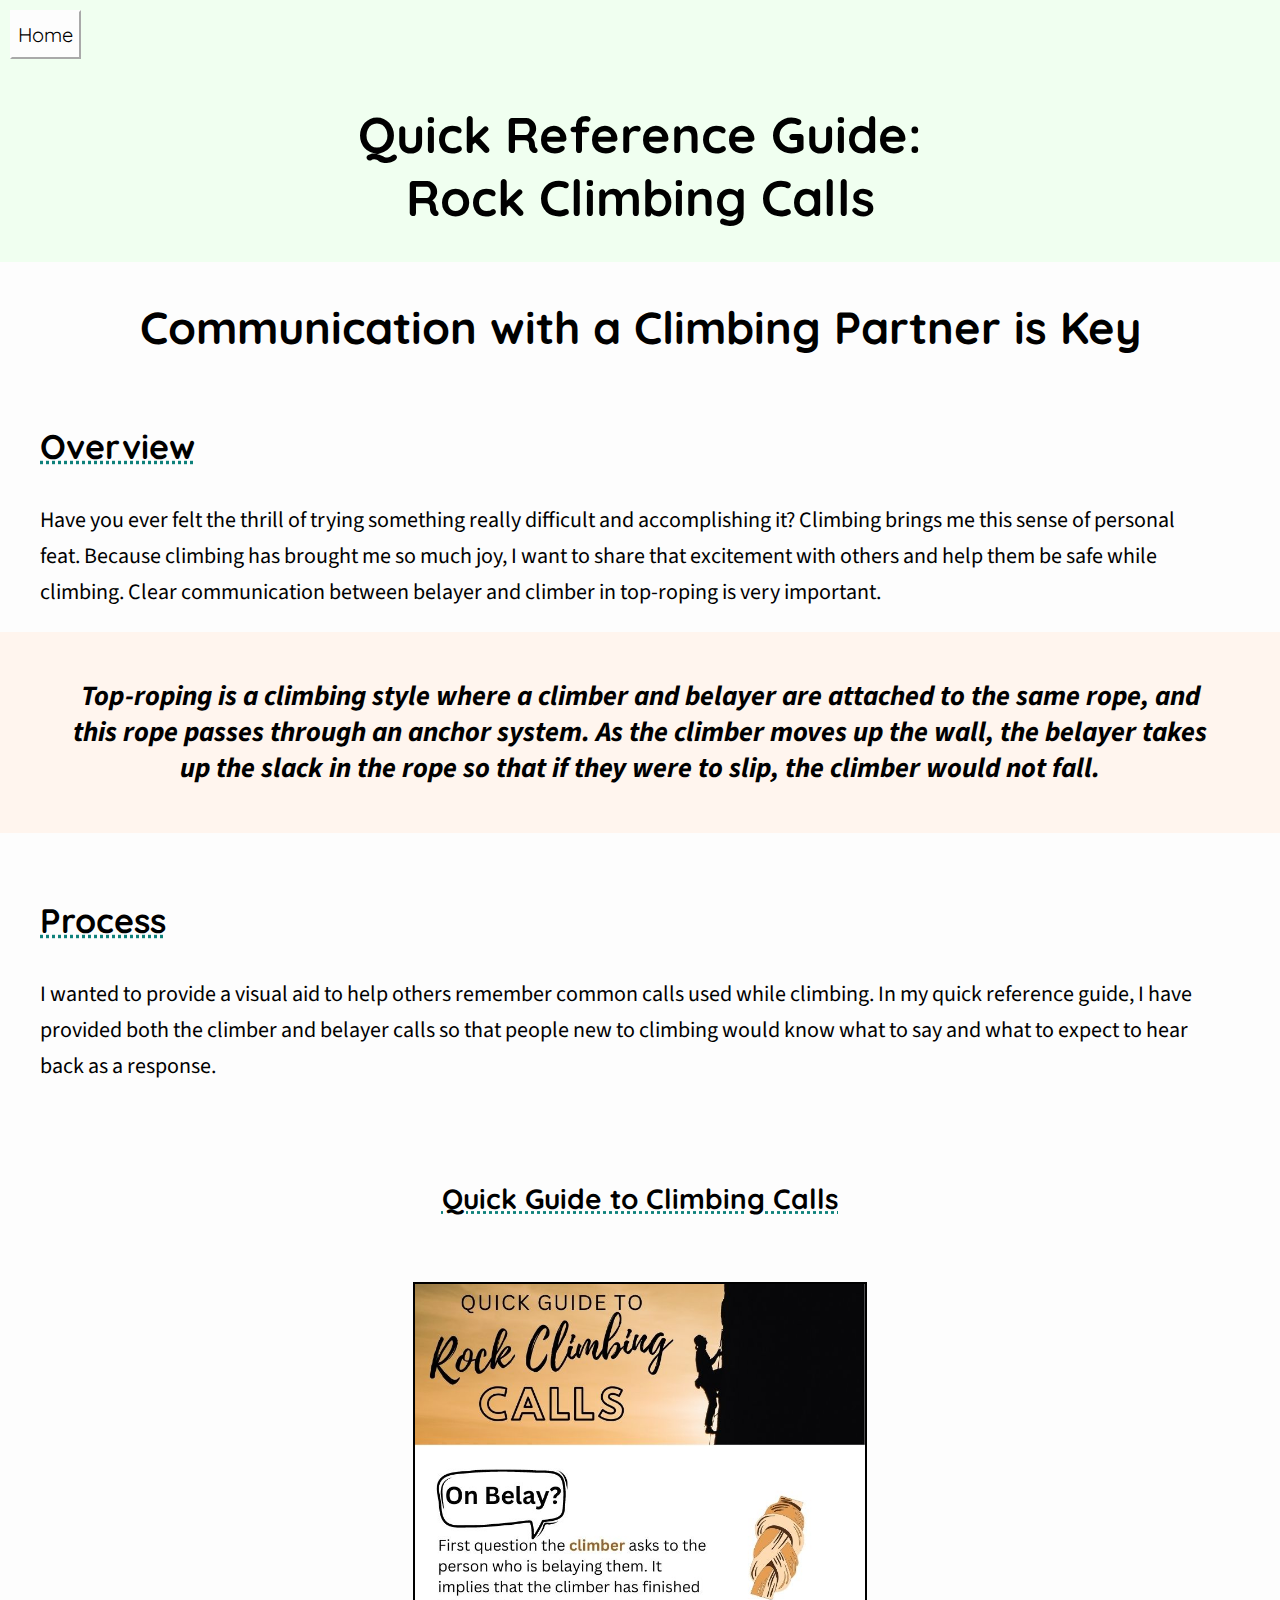
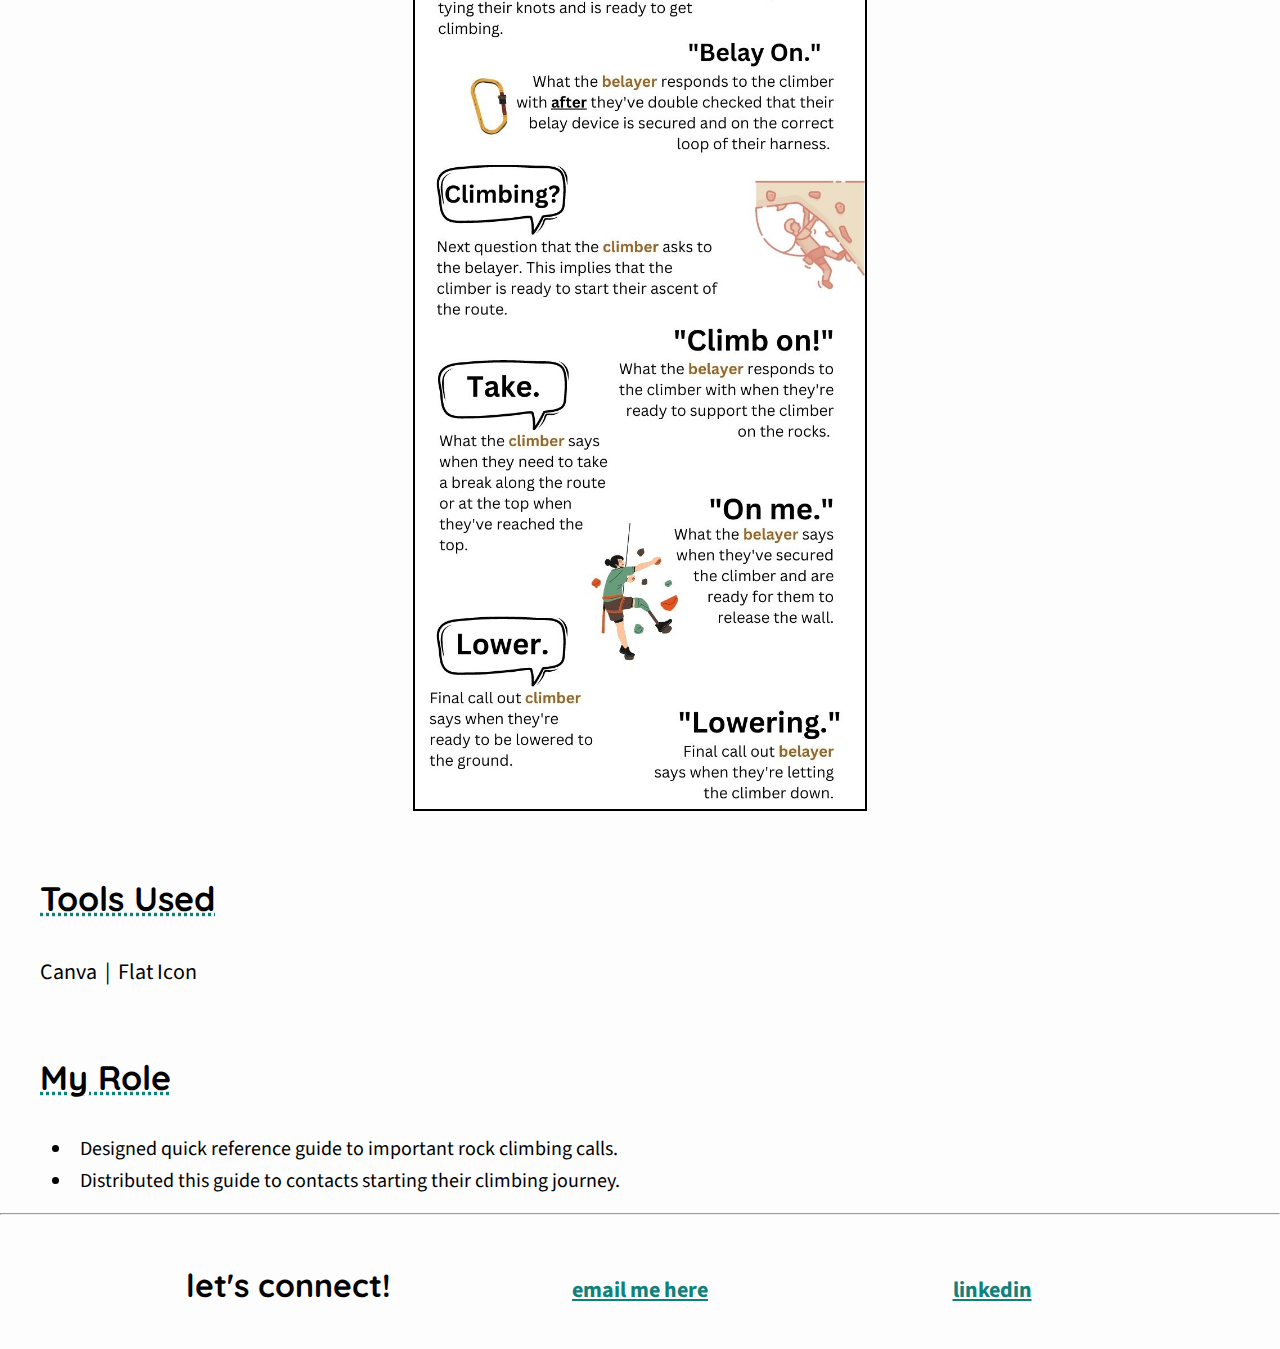
<file: climbing.html>
<!DOCTYPE html>
<html>
   <head>
        <link rel="stylesheet" type=text/css href="style3.css"/>
        <link rel="preconnect" href="https://fonts.googleapis.com">
        <link rel="preconnect" href="https://fonts.gstatic.com" crossorigin>
        <link href="https://fonts.googleapis.com/css2?family=Quicksand:wght@300&family=Work+Sans:wght@300&display=swap" rel="stylesheet">
        <link rel="preconnect" href="https://fonts.googleapis.com">
        <link rel="preconnect" href="https://fonts.gstatic.com" crossorigin>
        <link href="https://fonts.googleapis.com/css2?family=Source+Sans+Pro&display=swap" rel="stylesheet">
        <title>Climbing Calls | Katie Caulfield</title>
    </head>
    <body>
        <div class="top_banner">
            <div class="navigation">
                 <a href="index.html"> 
                     <button> Home </button>
                 </a>       
            </div>
        </div>
        <div class = rectanglebanner>
            <h1>Quick Reference Guide:<br>Rock Climbing Calls</h1>
        </div>
    
            <h2>Communication with a Climbing Partner is Key</h2>
                <h3>Overview</h3>
                    <p>Have you ever felt the thrill of trying something really difficult and accomplishing it? Climbing brings me this sense of personal feat. Because climbing has brought me so much joy, I want to share that excitement with others and help them be safe while climbing. Clear communication between belayer and climber in top-roping is very important.</p>
                    <div class="highlightbanner">
                        <h5>Top-roping is a climbing style where a climber and belayer are attached to the same rope, and this rope passes through an anchor system. As the climber moves up the wall, the belayer takes up the slack in the rope so that if they were to slip, the climber would not fall.</h5>
                    </div>
                <h3>Process</h3>
                    <p>I wanted to provide a visual aid to help others remember common calls used while climbing. In my quick reference guide, I have provided both the climber and belayer calls so that people new to climbing would know what to say and what to expect to hear back as a response.</p>
                    <h6>Quick Guide to Climbing Calls</h6>
                        <div class="centering">
                            <img src = "climb-calls.jpg" alt="Infographic showing climbing calls and responses" width="450px"> 
                        </div>   
                    <p></p>
                <h3>Tools Used</h3>
                    <p>Canva &nbsp|&nbsp Flat Icon</p>
    
                <h3>My Role</h3>
                    <ul class="bullets">
                        <li>Designed quick reference guide to important rock climbing calls.</li>
                        <li>Distributed this guide to contacts starting their climbing journey.</li>
                    </ul>

        <hr>
        <div class="rectangle1">
            <div class="footer">
                <h4>let's connect!</h4>
                    <h4> <a href = "mailto: caulfieldke@gmail.com">email me here</a></h4>
                    <h4><a target="_blank" href = "https://www.linkedin.com/in/katie-caulfield-085901234/">linkedin</a></h4>
            </div>
        </div>
    </body>
</file>
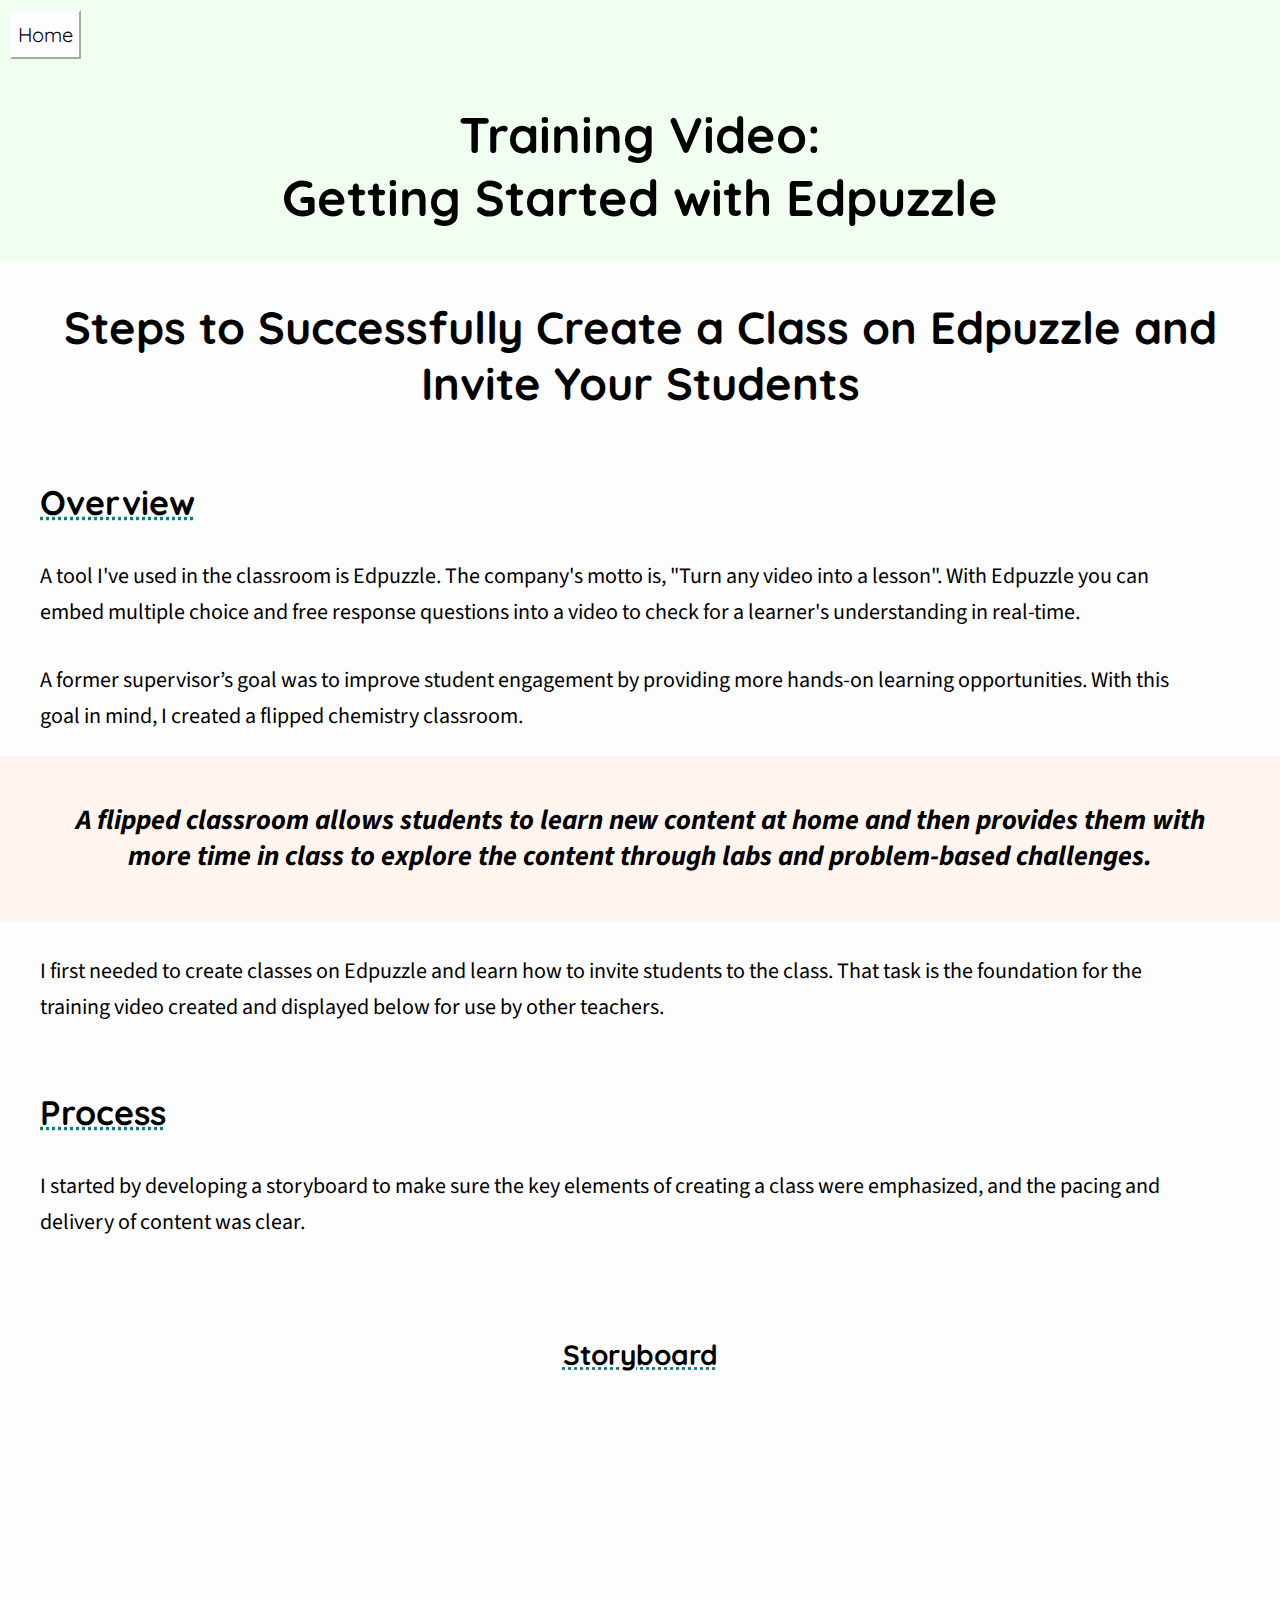
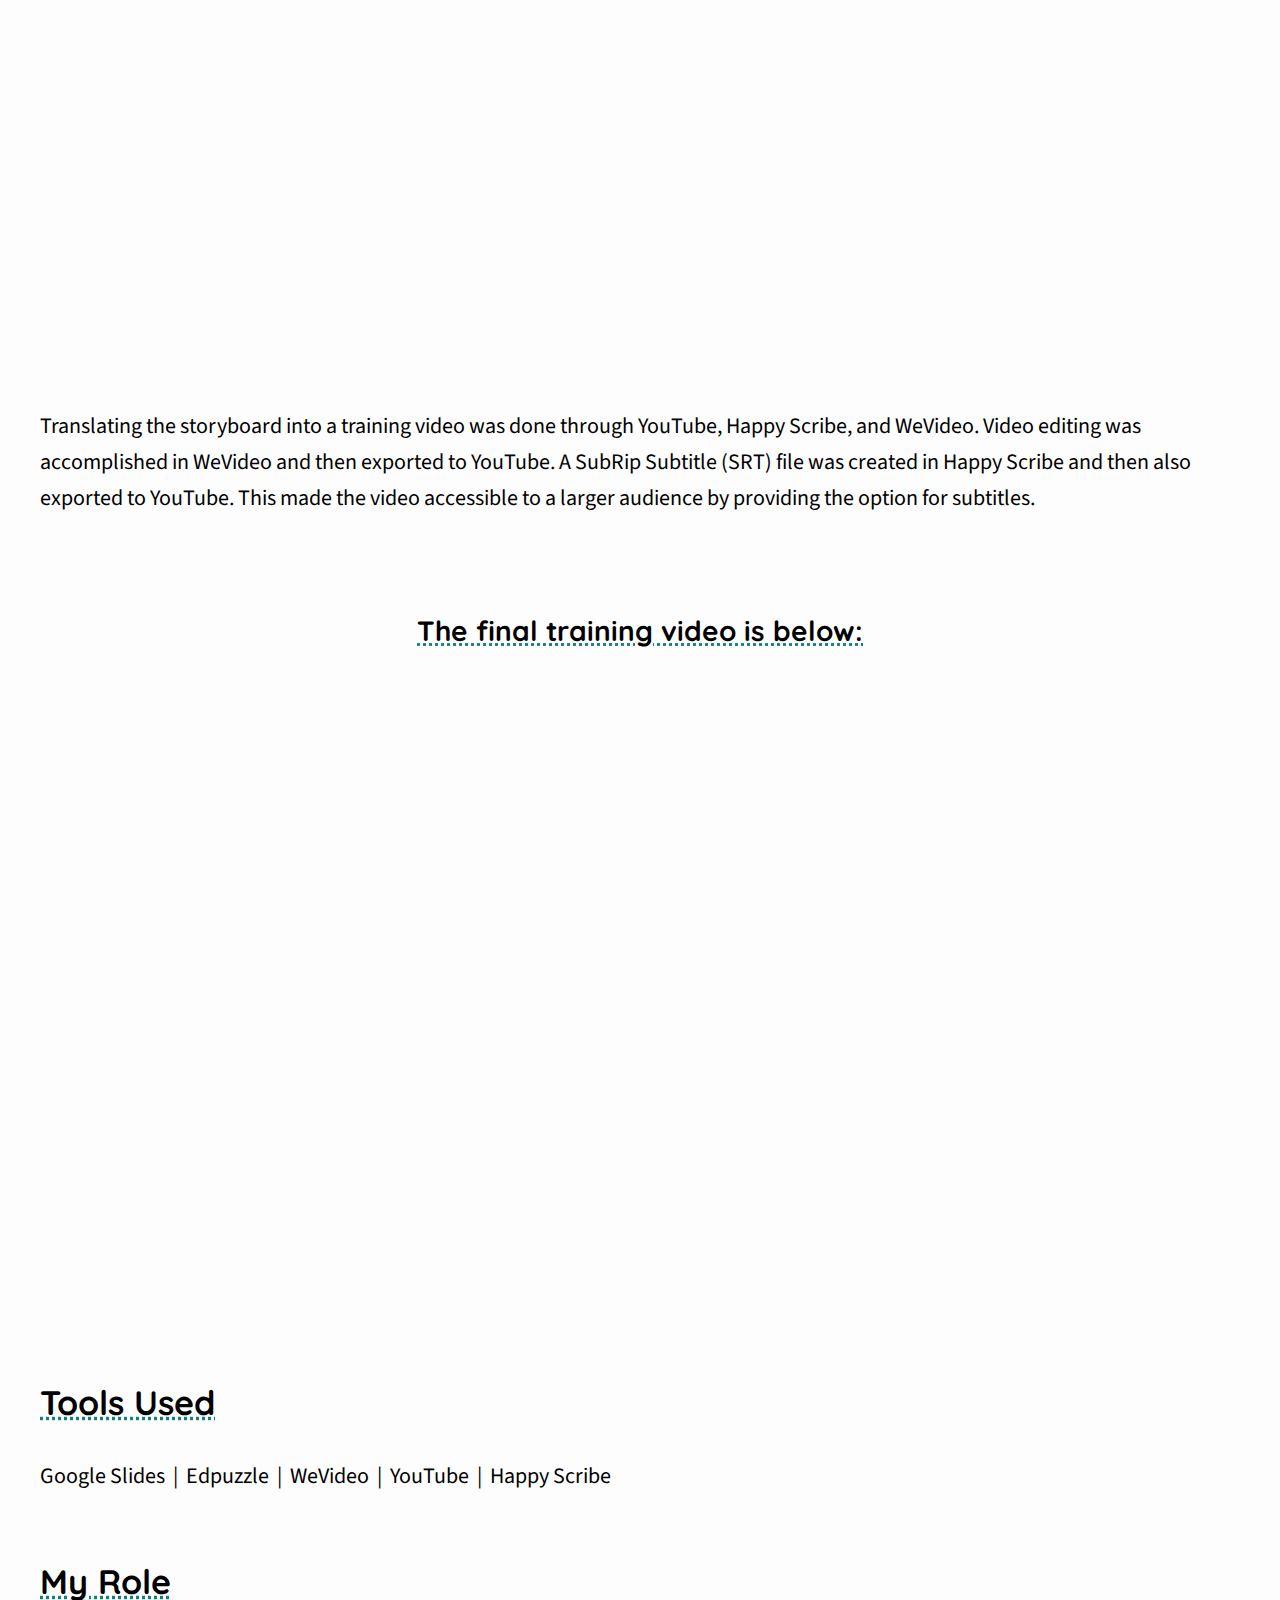
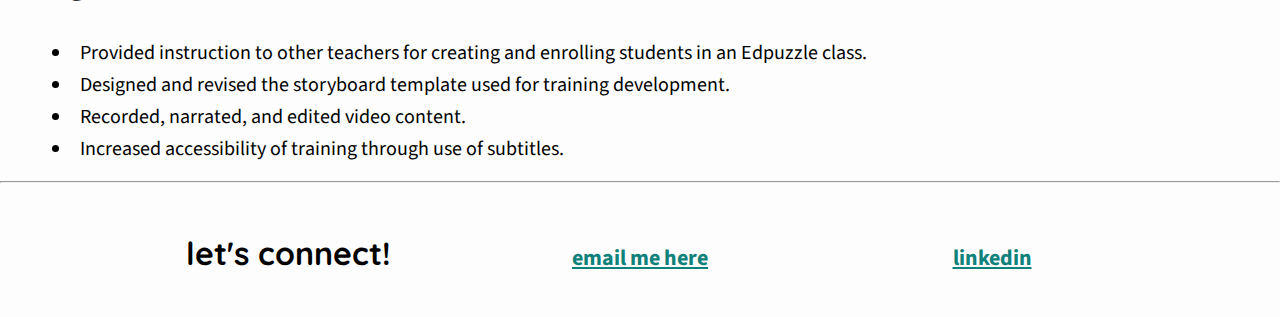
<file: edpuzzle.html>
<!DOCTYPE html>
<html>
   <head>
        <link rel="stylesheet" type=text/css href="style4.css"/>
        <link rel="preconnect" href="https://fonts.googleapis.com">
        <link rel="preconnect" href="https://fonts.gstatic.com" crossorigin>
        <link href="https://fonts.googleapis.com/css2?family=Quicksand:wght@300&family=Work+Sans:wght@300&display=swap" rel="stylesheet">
        <link rel="preconnect" href="https://fonts.googleapis.com">
        <link rel="preconnect" href="https://fonts.gstatic.com" crossorigin>
        <link href="https://fonts.googleapis.com/css2?family=Source+Sans+Pro&display=swap" rel="stylesheet">
        <title>Edpuzzle Video Training | Katie Caulfield</title>
    </head>
    <body>
        <div class="top_banner">
            <div class="navigation">
                 <a href="index.html"> 
                     <button> Home </button>
                 </a>       
            </div>
        </div>
        <div class = rectanglebanner>
            <h1>Training Video:<br>Getting Started with Edpuzzle</h1>
        </div>
    
            <h2>Steps to Successfully Create a Class on Edpuzzle and Invite Your Students</h2>
                <h3>Overview</h3>
                    <p>A tool I've used in the classroom is Edpuzzle. The company's motto is, "Turn any video into a lesson". With Edpuzzle you can embed multiple choice and free response questions into a video to check for a learner's understanding in real-time. </p>
                    <p>A former supervisor’s goal was to improve student engagement by providing more hands-on learning opportunities. With this goal in mind, I created a flipped chemistry classroom.</p>
                        <div class="highlightbanner">
                            <h5>A flipped classroom allows students to learn new content at home and then provides them with more time in class to explore the content through labs and problem-based challenges.</h5>
                        </div>
                    <p>I first needed to create classes on Edpuzzle and learn how to invite students to the class. That task is the foundation for the training video created and displayed below for use by other teachers.</p>
                   
                <h3>Process</h3>
                    <p>I started by developing a storyboard to make sure the key elements of creating a class were emphasized, and the pacing and delivery of content was clear.</p>
                    <h6>Storyboard</h6>
                        <div class="centering">
                            <div class = "widthofiframe">
                                <iframe src="https://docs.google.com/presentation/d/e/2PACX-1vQcn_YDVMHwMGd-GLFPAMNO-NwK0BqOyMcNFm_kCY6uUbnukyAKW4UlH8W_j7COp5Jco7T8vtMYyHSY/embed?start=false&loop=false&delayms=5000" frameborder="0" allowfullscreen="true" mozallowfullscreen="true" webkitallowfullscreen="true"></iframe>
                            </div>
                        </div>
                    <p>Translating the storyboard into a training video was done through YouTube, Happy Scribe, and WeVideo. Video editing was accomplished in WeVideo and then exported to YouTube. A SubRip Subtitle (SRT) file was created in Happy Scribe and then also exported to YouTube. This made the video accessible to a larger audience by providing the option for subtitles.</p>
                    <h6>The final training video is below:<h6>
                        <div class="centering">
                            <div class = "widthofiframe">
                                <iframe src="https://www.youtube.com/embed/R_8akNxp2QM" title="YouTube video player" frameborder="0" allow="accelerometer; autoplay; clipboard-write; encrypted-media; gyroscope; picture-in-picture; web-share" allowfullscreen></iframe>
                            </div>
                        </div>
                <h3>Tools Used</h3>
                    <p>Google Slides &nbsp|&nbsp Edpuzzle &nbsp|&nbsp WeVideo &nbsp|&nbsp YouTube &nbsp|&nbsp Happy Scribe</p>
    
                <h3>My Role</h3>
                    <ul class="bullets">
                        <li>Provided instruction to other teachers for creating and enrolling students in an Edpuzzle class.</li>
                        <li>Designed and revised the storyboard template used for training development.</li>
                        <li>Recorded, narrated, and edited video content.</li>
                        <li>Increased accessibility of training through use of subtitles.</li>
                    </ul>

        <hr>
        <div class="rectangle1">
            <div class="footer">
                <h4>let's connect!</h4>
                    <h4> <a href = "mailto: caulfieldke@gmail.com">email me here</a></h4>
                    <h4><a target="_blank" href = "https://www.linkedin.com/in/katie-caulfield-085901234/">linkedin</a></h4>
            </div>
        </div>
    </body>
</file>
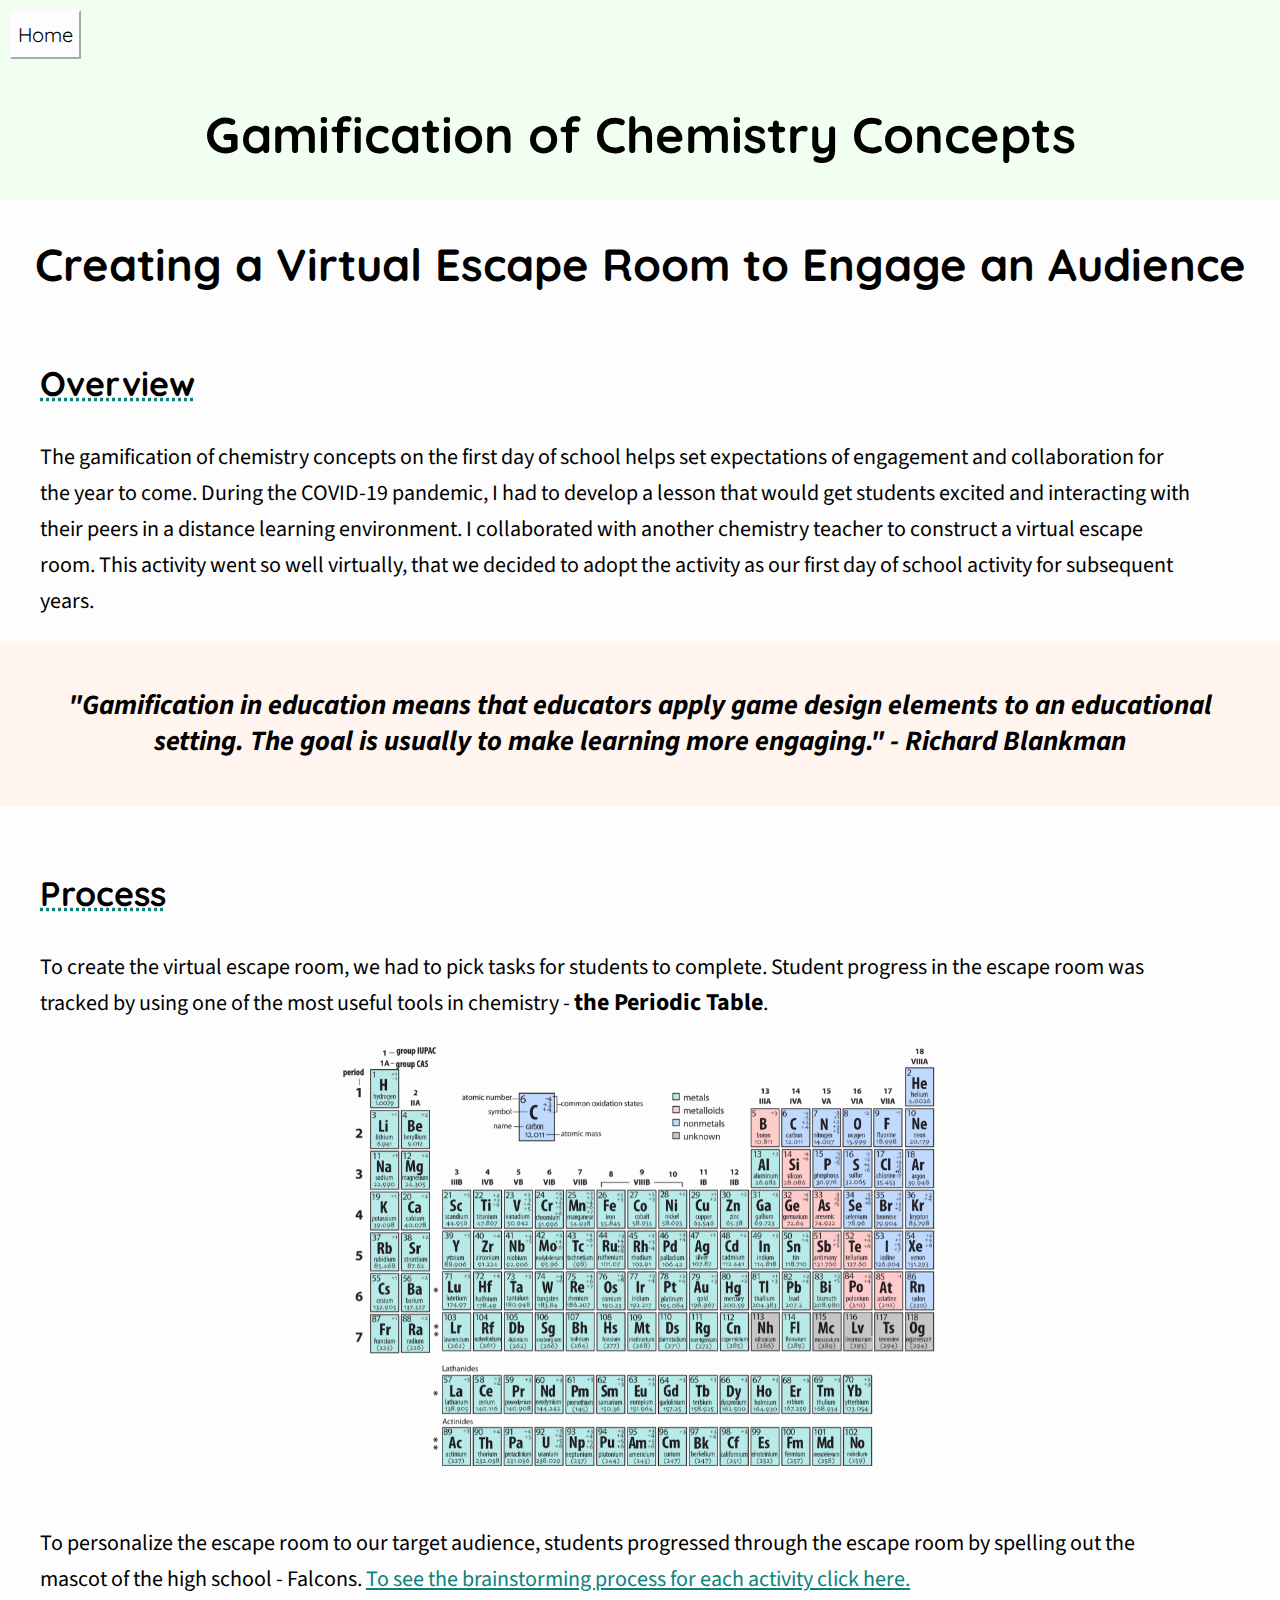
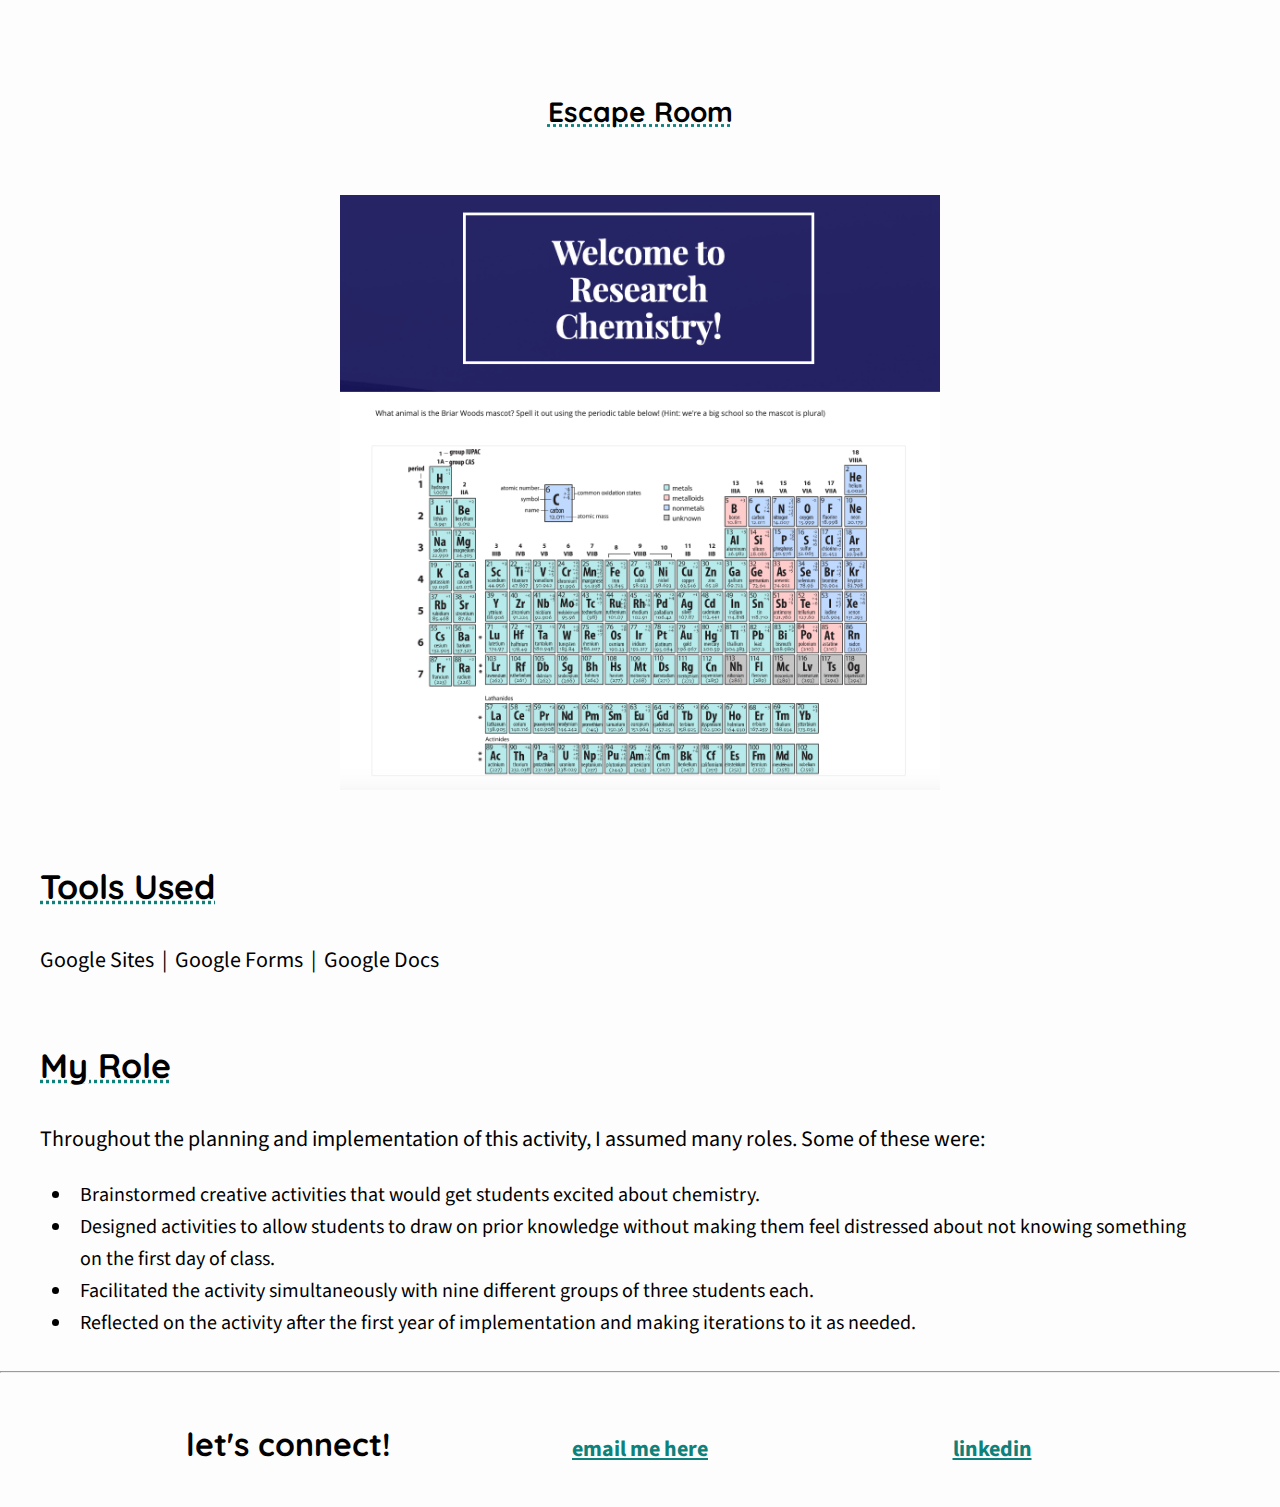
<file: escape-room.html>
<!DOCTYPE html>
<html>
   <head>
        <link rel="stylesheet" type=text/css href="style1.css"/>
        <link rel="preconnect" href="https://fonts.googleapis.com">
        <link rel="preconnect" href="https://fonts.gstatic.com" crossorigin>
        <link href="https://fonts.googleapis.com/css2?family=Quicksand:wght@300&family=Work+Sans:wght@300&display=swap" rel="stylesheet">
        <link rel="preconnect" href="https://fonts.googleapis.com">
        <link rel="preconnect" href="https://fonts.gstatic.com" crossorigin>
        <link href="https://fonts.googleapis.com/css2?family=Source+Sans+Pro&display=swap" rel="stylesheet">
        <title>Gamification | Katie Caulfield</title>
    </head>
    <body>
        <div class="top_banner">
            <div class="navigation">
                 <a href="index.html"> 
                     <button> Home </button>
                 </a>       
            </div>
        </div>
        <div class = rectanglebanner>
            <h1>Gamification of Chemistry Concepts</h1>
       </div>
            <h2>Creating a Virtual Escape Room to Engage an Audience </h2>
            <h3>Overview</h3>
                <p>The gamification of chemistry concepts on the first day of school helps set expectations of engagement and collaboration for the year to come. During the COVID-19 pandemic, I had to develop a lesson that would get students excited and interacting with their peers in a distance learning environment. I collaborated with another chemistry teacher to construct a virtual escape room. This activity went so well virtually, that we decided to adopt the activity as our first day of school activity for subsequent years.</p>
                <div class =highlightbanner>
                    <h5>"Gamification in education means that educators apply game design elements to an educational setting. The goal is usually to make learning more engaging." - Richard Blankman</h5>
                </div>
            <h3>Process</h3>
                <p>To create the virtual escape room, we had to pick tasks for students to complete. Student progress in the escape room was tracked by using one of the most useful tools in chemistry - <b>the Periodic Table</b>.</p>
                    <div class="centering">
                        <img src="periodic-table-link.png" alt = "Periodic Table"/>
                    </div>
                <p>To personalize the escape room to our target audience, students progressed through the escape room by spelling out the mascot of the high school - Falcons. <a href ="https://docs.google.com/document/d/1L6hGDraRQir77b6TLhuYw8mchmxlPNMhkPlHdjPYoxA/edit?usp=sharing" target="_blank">To see the brainstorming process for each activity click here.</a></p>
                
                    <h6>Escape Room</h6>
                        <div class="centering">
                            <a href="https://sites.google.com/view/first-day-escape-room/home" target="_blank"><img src="website.png" alt="Image of Website Homepage" width ="600px" target="_blank"/></a>
                        </div>
            <h3>Tools Used</h3>
                <p>Google Sites &nbsp|&nbsp Google Forms &nbsp|&nbsp Google Docs </p>
            
            <h3>My Role</h3>
                <p>Throughout the planning and implementation of this activity, I assumed many roles. Some of these were:
                    <ul class="bullets">
                        <li>Brainstormed creative activities that would get students excited about chemistry.</li>
                        <li>Designed activities to allow students to draw on prior knowledge without making them feel distressed about not knowing something on the first day of class.</li>
                        <li>Facilitated the activity simultaneously with nine different groups of three students each.</li>
                        <li>Reflected on the activity after the first year of implementation and making iterations to it as needed.</li>                        
                    </ul>
                </p>
        <hr>
            <div class="rectangle1">
                <div class="footer">
                    <h4>let's connect!</h4>
                        <h4> <a href = "mailto: caulfieldke@gmail.com">email me here</a></h4>
                        <h4><a target="_blank" href = "https://www.linkedin.com/in/katie-caulfield-085901234/">linkedin</a></h4>
                </div>
            </div>
          
    
    
    </body>
</file>
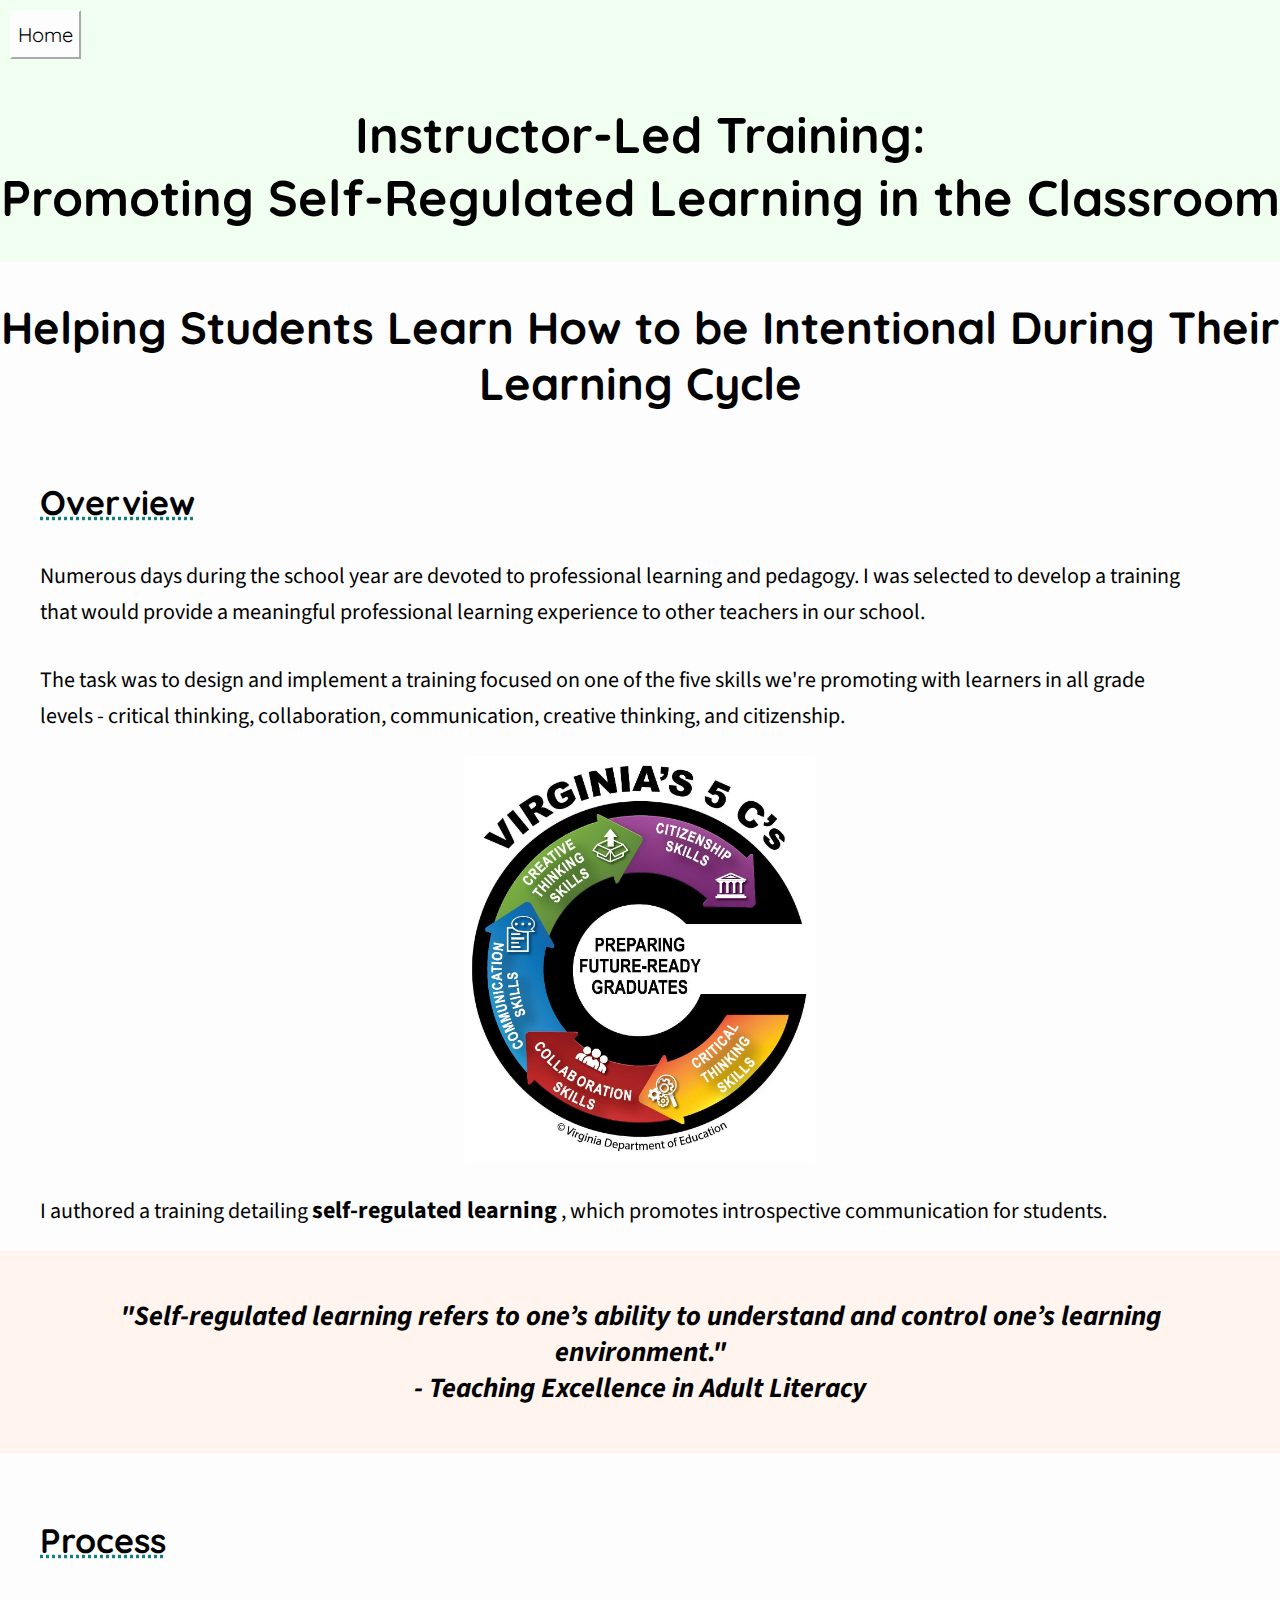
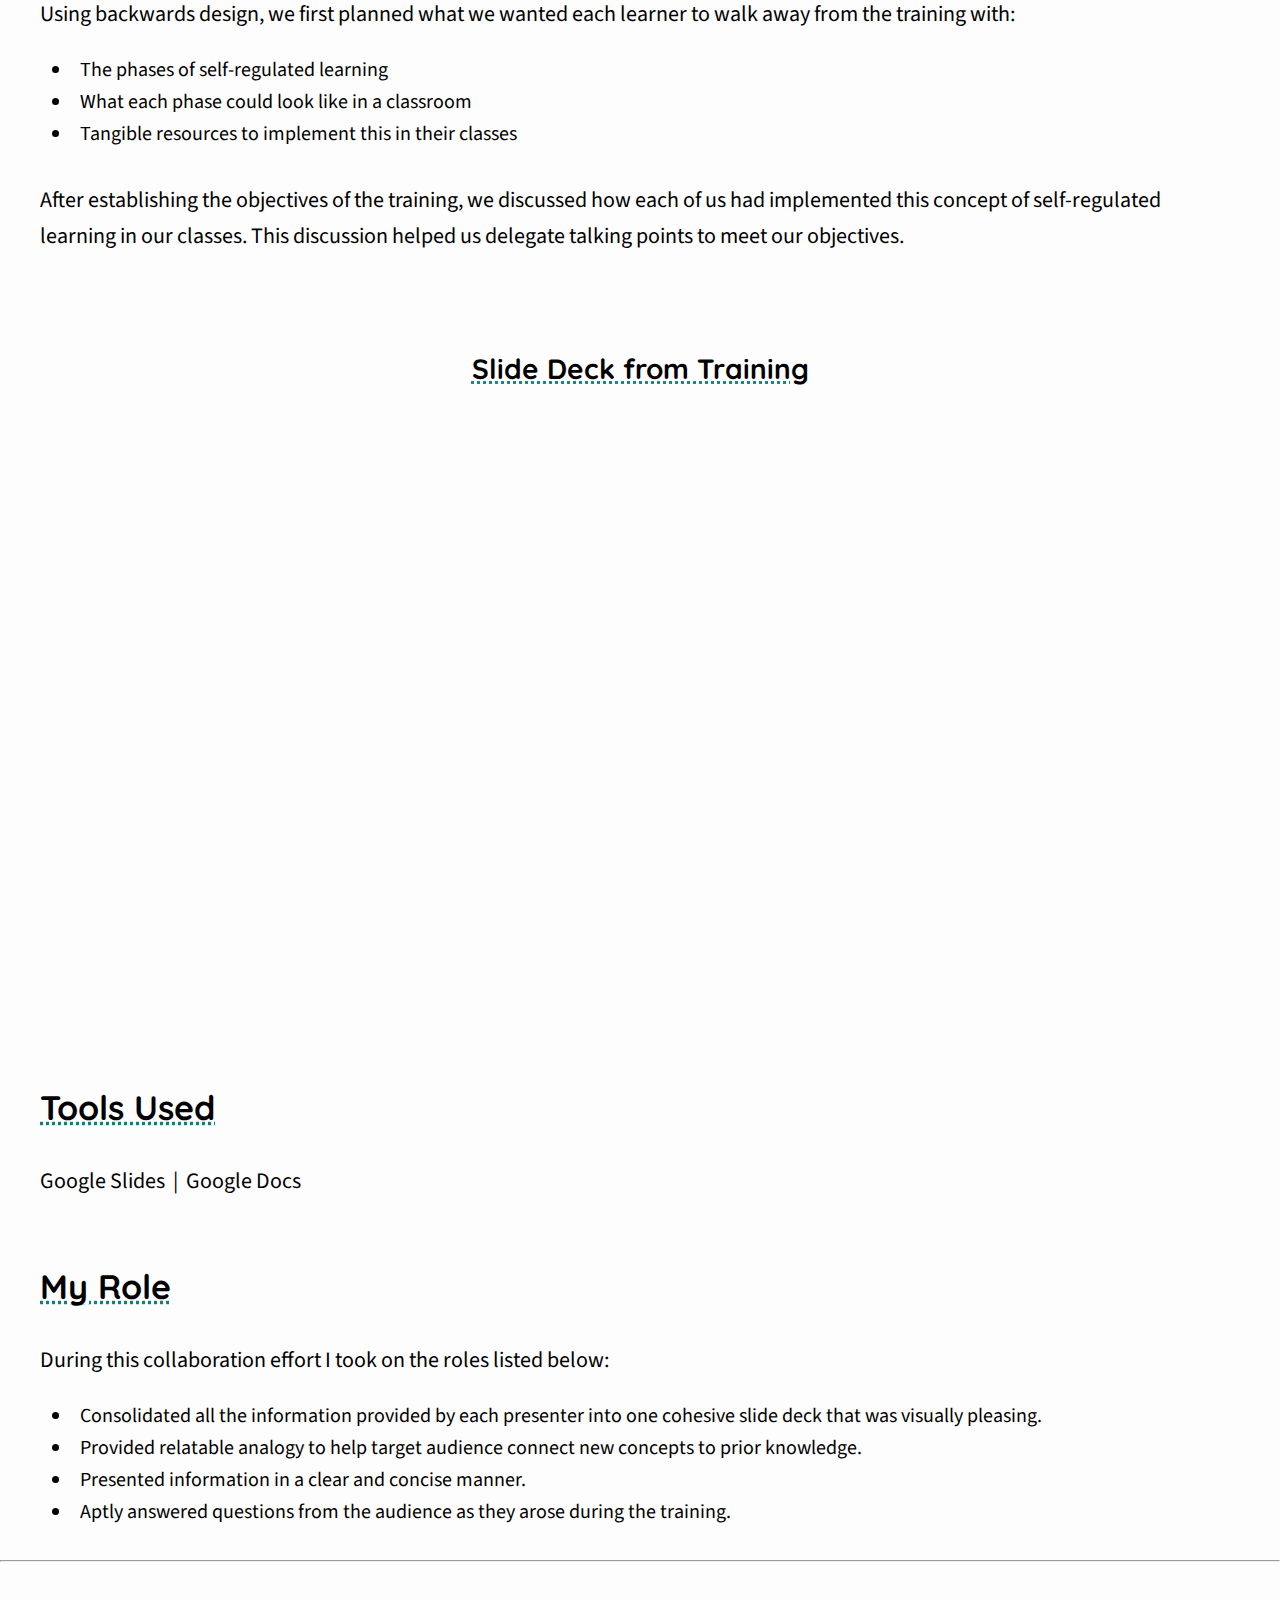
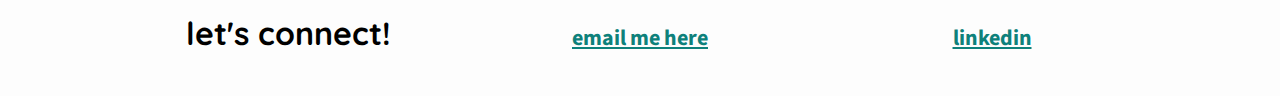
<file: self-regulated-learning.html>
<!DOCTYPE html>
<html>
   <head>
        <link rel="stylesheet" type=text/css href="style2.css"/>
        <link rel="preconnect" href="https://fonts.googleapis.com">
        <link rel="preconnect" href="https://fonts.gstatic.com" crossorigin>
        <link href="https://fonts.googleapis.com/css2?family=Quicksand:wght@300&family=Work+Sans:wght@300&display=swap" rel="stylesheet">
        <link rel="preconnect" href="https://fonts.googleapis.com">
        <link rel="preconnect" href="https://fonts.gstatic.com" crossorigin>
        <link href="https://fonts.googleapis.com/css2?family=Source+Sans+Pro&display=swap" rel="stylesheet">
        <title>Self-Regulated Learning | Katie Caulfield</title>
    </head>
    <body>
        <div class="top_banner">
            <div class="navigation">
                 <a href="index.html"> 
                     <button> Home </button>
                 </a>       
            </div>
        </div>
        <div class = rectanglebanner>
            <h1>Instructor-Led Training:<br>Promoting Self-Regulated Learning in the Classroom</h1>
        </div>
    
            <h2>Helping Students Learn How to be Intentional During Their Learning Cycle </h2>
                <h3>Overview</h3>
                    <p>Numerous days during the school year are devoted to professional learning and pedagogy. I was selected to develop a training that would provide a meaningful professional learning experience to other teachers in our school.</p>
                    <p>The task was to design and implement a training focused on one of the five skills we're promoting with learners in all grade levels - critical thinking, collaboration, communication, creative thinking, and citizenship.</p>
                        <div class="centering">
                            <img src="five_cs.png" alt="Virginia Department of Education's 5 C infographic" width="350px"/>
                        </div>
                    <p>I authored a training detailing <b>self-regulated learning</b> , which promotes introspective communication for students.</p>
                        <div class="highlightbanner">
                            <h5>"Self-regulated learning refers to one’s ability to understand and control one’s learning environment." <br>- Teaching Excellence in Adult Literacy</h5>
                        </div>
                <h3>Process</h3>
                    <p>Using backwards design, we first planned what we wanted each learner to walk away from the training with:
                        <ul class="bullets">
                            <li>The phases of self-regulated learning</li>
                            <li>What each phase could look like in a classroom</li>
                            <li>Tangible resources to implement this in their classes</li>
                        </ul>
                    </p>
                    <p>After establishing the objectives of the training, we discussed how each of us had implemented this concept of self-regulated learning in our classes. This discussion helped us delegate talking points to meet our objectives.</p>
                    <h6>Slide Deck from Training</h6>
                    <div class = "centering">
                         <iframe src="https://docs.google.com/presentation/d/e/2PACX-1vTeif5Wf_SqLTw1NOt7jc_NvgPz01HQXzzDlyJwyybq_6kVQtpHFIZZrUI-WYW7K8sJ_OPwMg_MIALy/embed?start=false&loop=true&delayms=5000" frameborder="0" width="960" height="569" allowfullscreen="true" mozallowfullscreen="true" webkitallowfullscreen="true"></iframe>
                    </div>
                <h3>Tools Used</h3>
                    <p>Google Slides &nbsp|&nbsp Google Docs</p>
    
                <h3>My Role</h3>
                    <p>During this collaboration effort I took on the roles listed below:
                        <ul class="bullets">
                            <li>Consolidated all the information provided by each presenter into one cohesive slide deck that was visually pleasing.</li>
                            <li>Provided relatable analogy to help target audience connect new concepts to prior knowledge.</li>
                            <li>Presented information in a clear and concise manner.</li>
                            <li>Aptly answered questions from the audience as they arose during the training.</li>
                        </ul>
                    </p>

        <hr>
        <div class="rectangle1">
            <div class="footer">
                <h4>let's connect!</h4>
                    <h4> <a href = "mailto: caulfieldke@gmail.com">email me here</a></h4>
                    <h4><a target="_blank" href = "https://www.linkedin.com/in/katie-caulfield-085901234/">linkedin</a></h4>
            </div>
        </div>
    </body>
</file>
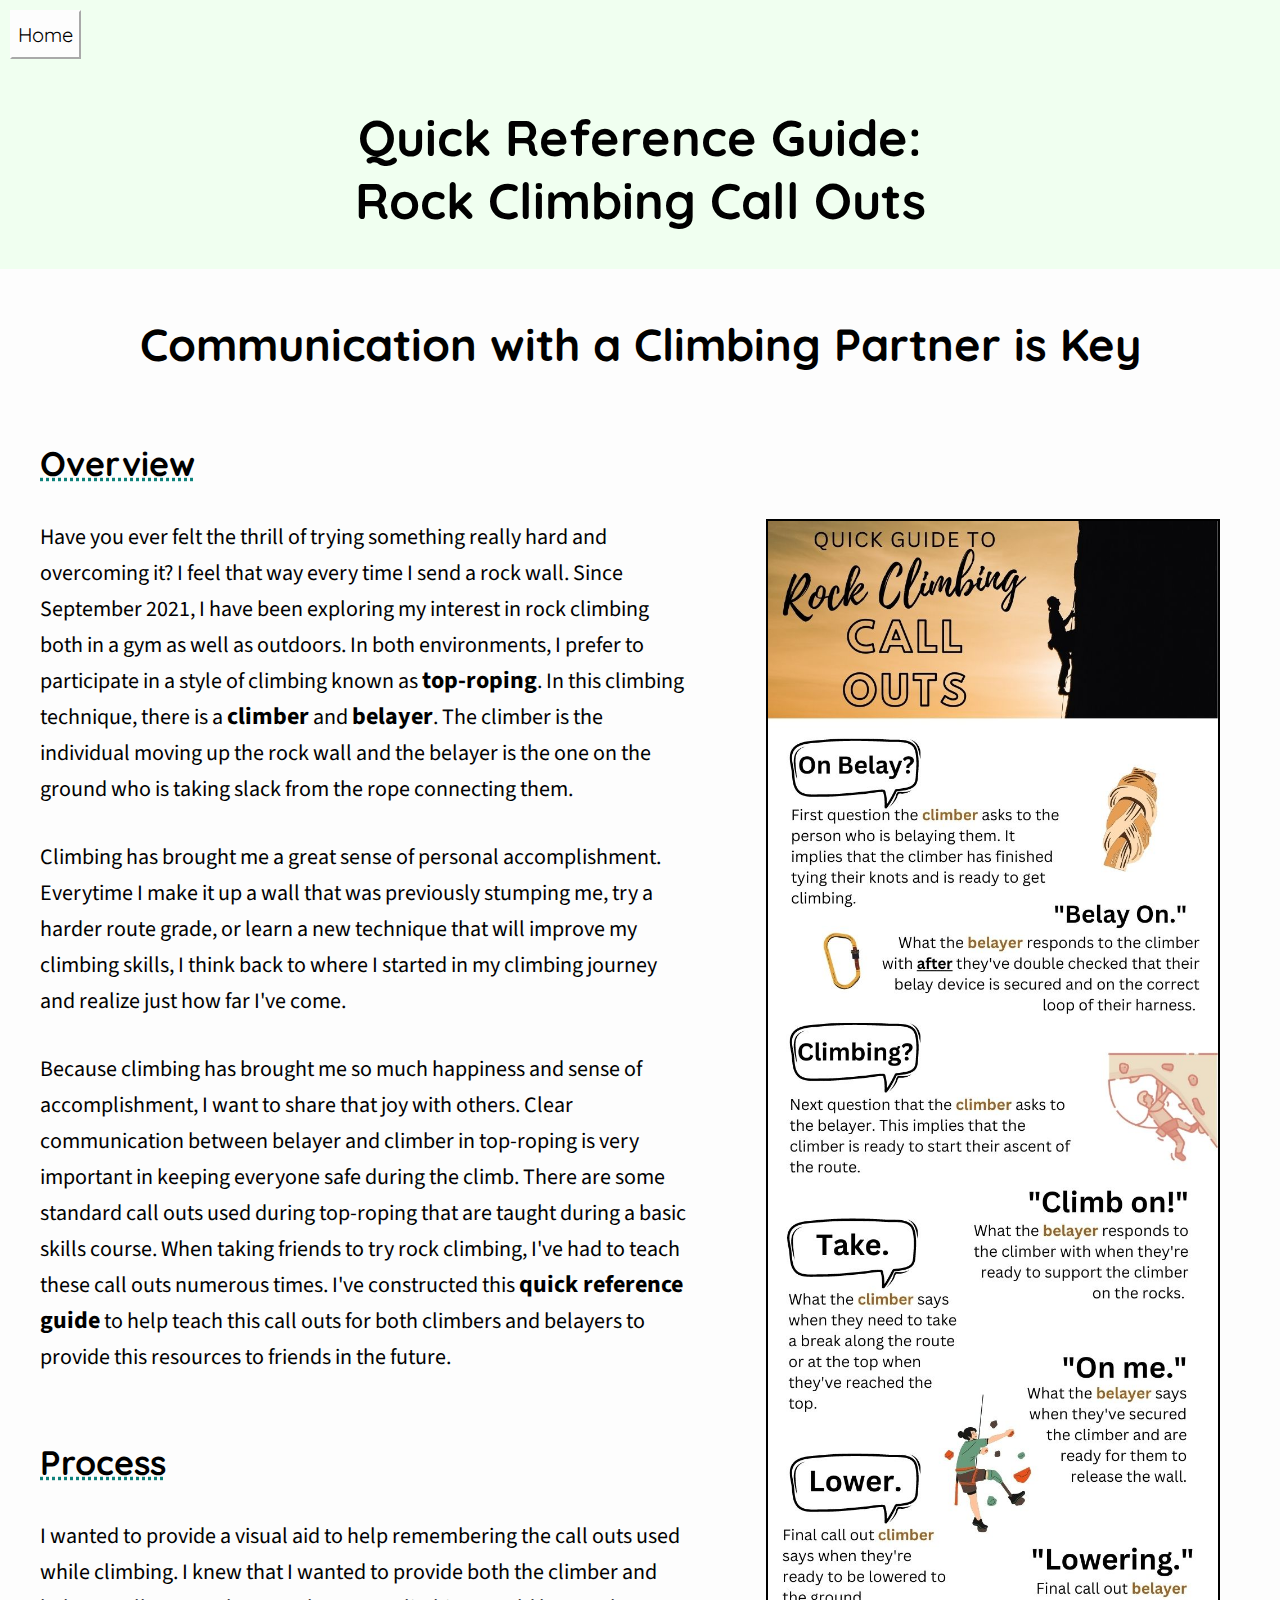
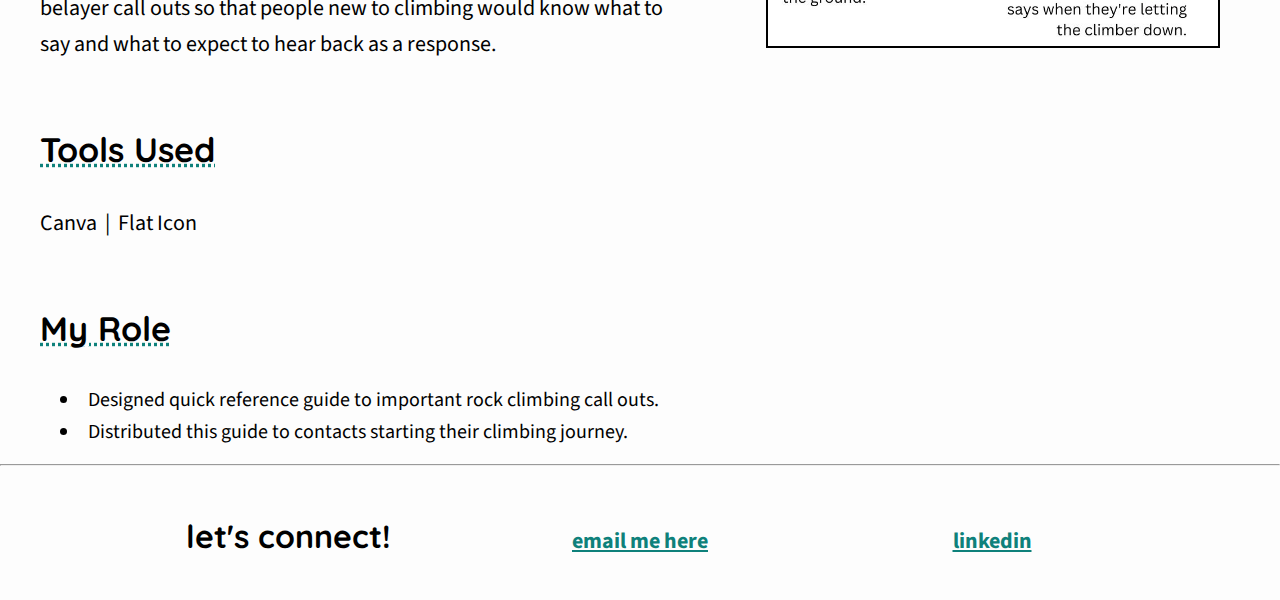
<file: Caulfield Website/climbing.html>
<!DOCTYPE html>
<html>
   <head>
        <link rel="stylesheet" type=text/css href="style3.css"/>
        <link rel="preconnect" href="https://fonts.googleapis.com">
        <link rel="preconnect" href="https://fonts.gstatic.com" crossorigin>
        <link href="https://fonts.googleapis.com/css2?family=Quicksand:wght@300&family=Work+Sans:wght@300&display=swap" rel="stylesheet">
        <link rel="preconnect" href="https://fonts.googleapis.com">
        <link rel="preconnect" href="https://fonts.gstatic.com" crossorigin>
        <link href="https://fonts.googleapis.com/css2?family=Source+Sans+Pro&display=swap" rel="stylesheet">
        <title>Climbing Call Outs | Katie Caulfield</title>
    </head>
    <body>
        <div class="top_banner">
            <div class="navigation">
                 <a href="index.html"> 
                     <button> Home </button>
                 </a>       
            </div>
        </div>
        <div class = rectanglebanner>
            <h1>Quick Reference Guide:<br>Rock Climbing Call Outs</h1>
        </div>
    
            <h2>Communication with a Climbing Partner is Key</h2>
                <h3>Overview</h3>
                <img src = "qrg-climb-calls.jpg" alt="Infographic showing climbing call outs and responses" width="450px">
                    <p>Have you ever felt the thrill of trying something really hard and overcoming it? I feel that way every time I send a rock wall. Since September 2021, I have been exploring my interest in rock climbing both in a gym as well as outdoors. In both environments, I prefer to participate in a style of climbing known as <b>top-roping</b>. In this climbing technique, there is a <b>climber</b> and <b>belayer</b>. The climber is the individual moving up the rock wall and the belayer is the one on the ground who is taking slack from the rope connecting them.</p>
                    <p>Climbing has brought me a great sense of personal accomplishment. Everytime I make it up a wall that was previously stumping me, try a harder route grade, or learn a new technique that will improve my climbing skills, I think back to where I started in my climbing journey and realize just how far I've come.</p>
                    <p>Because climbing has brought me so much happiness and sense of accomplishment, I want to share that joy with others. Clear communication between belayer and climber in top-roping is very important in keeping everyone safe during the climb. There are some standard call outs used during top-roping that are taught during a basic skills course. When taking friends to try rock climbing, I've had to teach these call outs numerous times. I've constructed this <b>quick reference guide</b> to help teach this call outs for both climbers and belayers to provide this resources to friends in the future.</p>
                <h3>Process</h3>
                    <p>I wanted to provide a visual aid to help remembering the call outs used while climbing. I knew that I wanted to provide both the climber and belayer call outs so that people new to climbing would know what to say and what to expect to hear back as a response.</p>
               
                     
                    <p></p>
                <h3>Tools Used</h3>
                    <p>Canva &nbsp|&nbsp Flat Icon</p>
    
                <h3>My Role</h3>
                    <ul>
                        <li>Designed quick reference guide to important rock climbing call outs.</li>
                        <li>Distributed this guide to contacts starting their climbing journey.</li>
                    </ul>

        <hr>
        <div class="rectangle1">
            <div class="footer">
                <h4>let's connect!</h4>
                    <h4> <a href = "mailto: caulfieldke@gmail.com">email me here</a></h4>
                    <h4><a target="_blank" href = "https://www.linkedin.com/in/kathryn-caulfield-085901234/">linkedin</a></h4>
            </div>
        </div>
    </body>
</file>
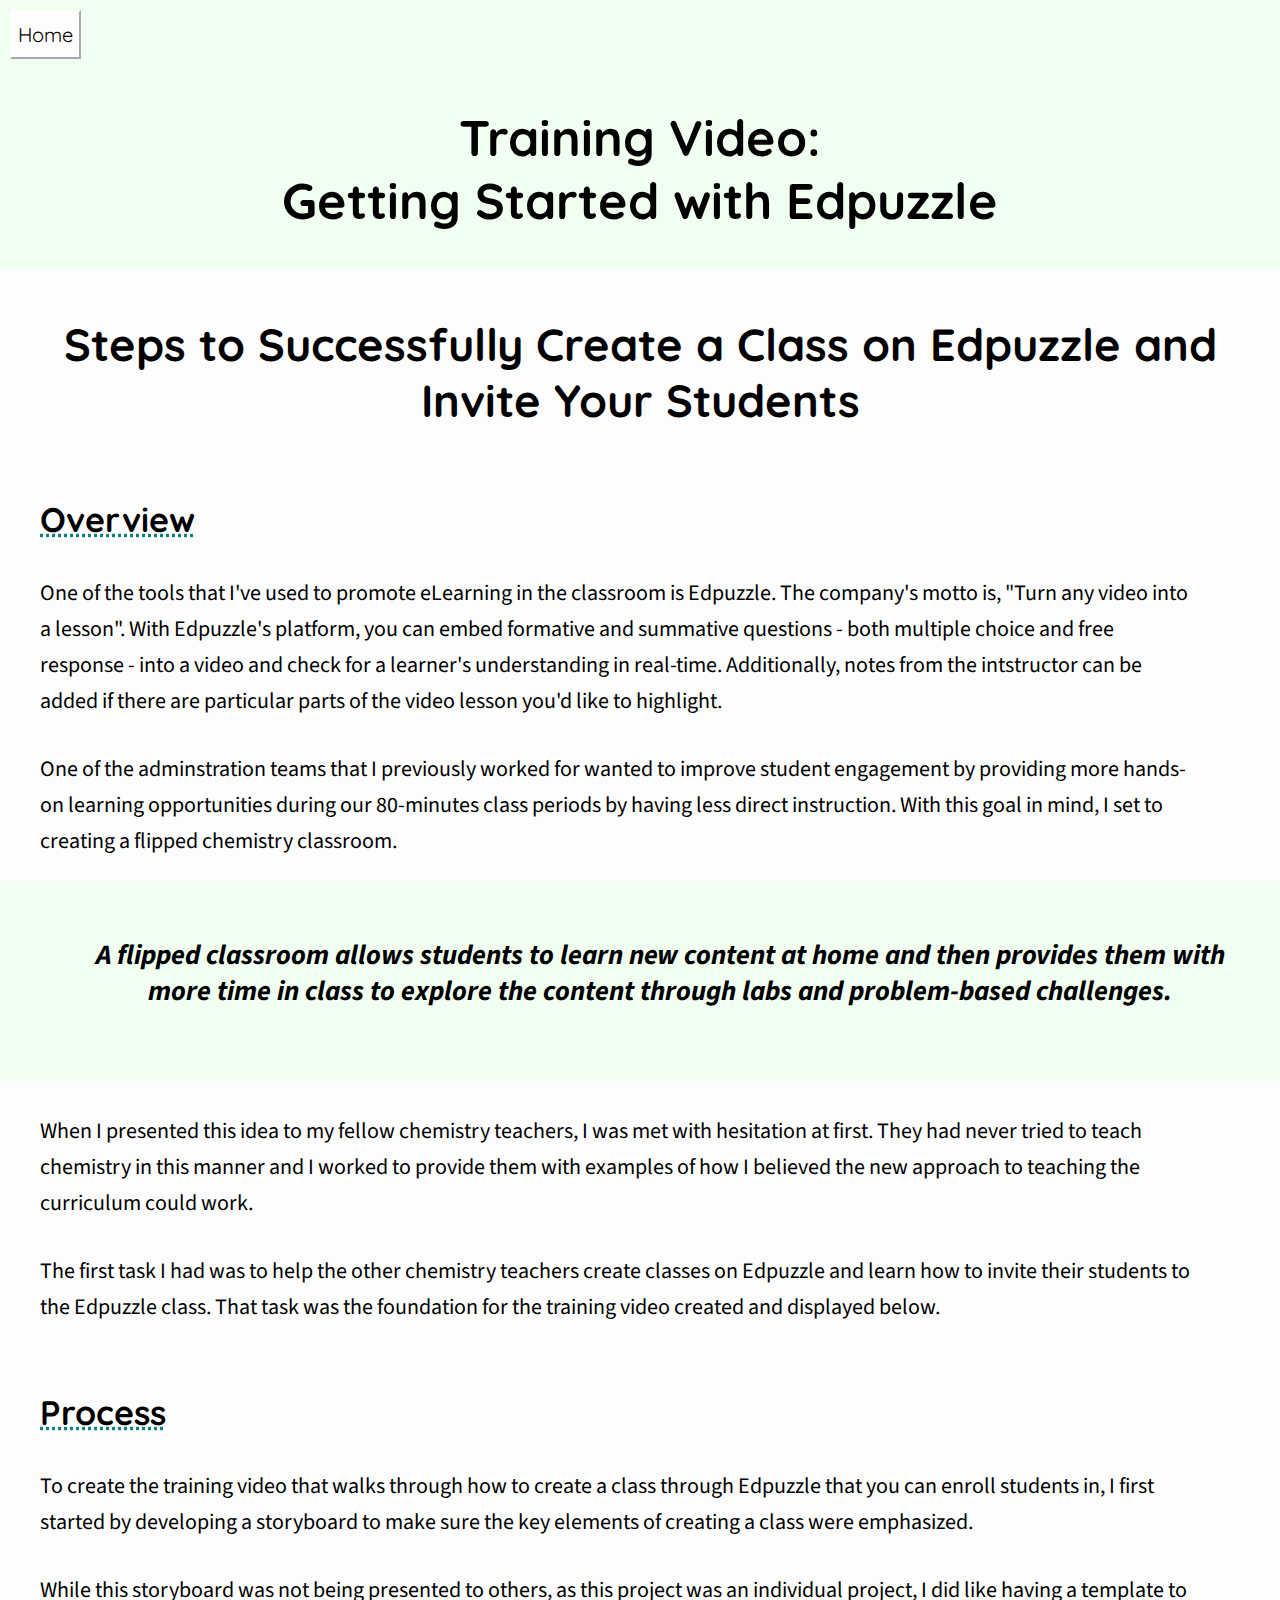
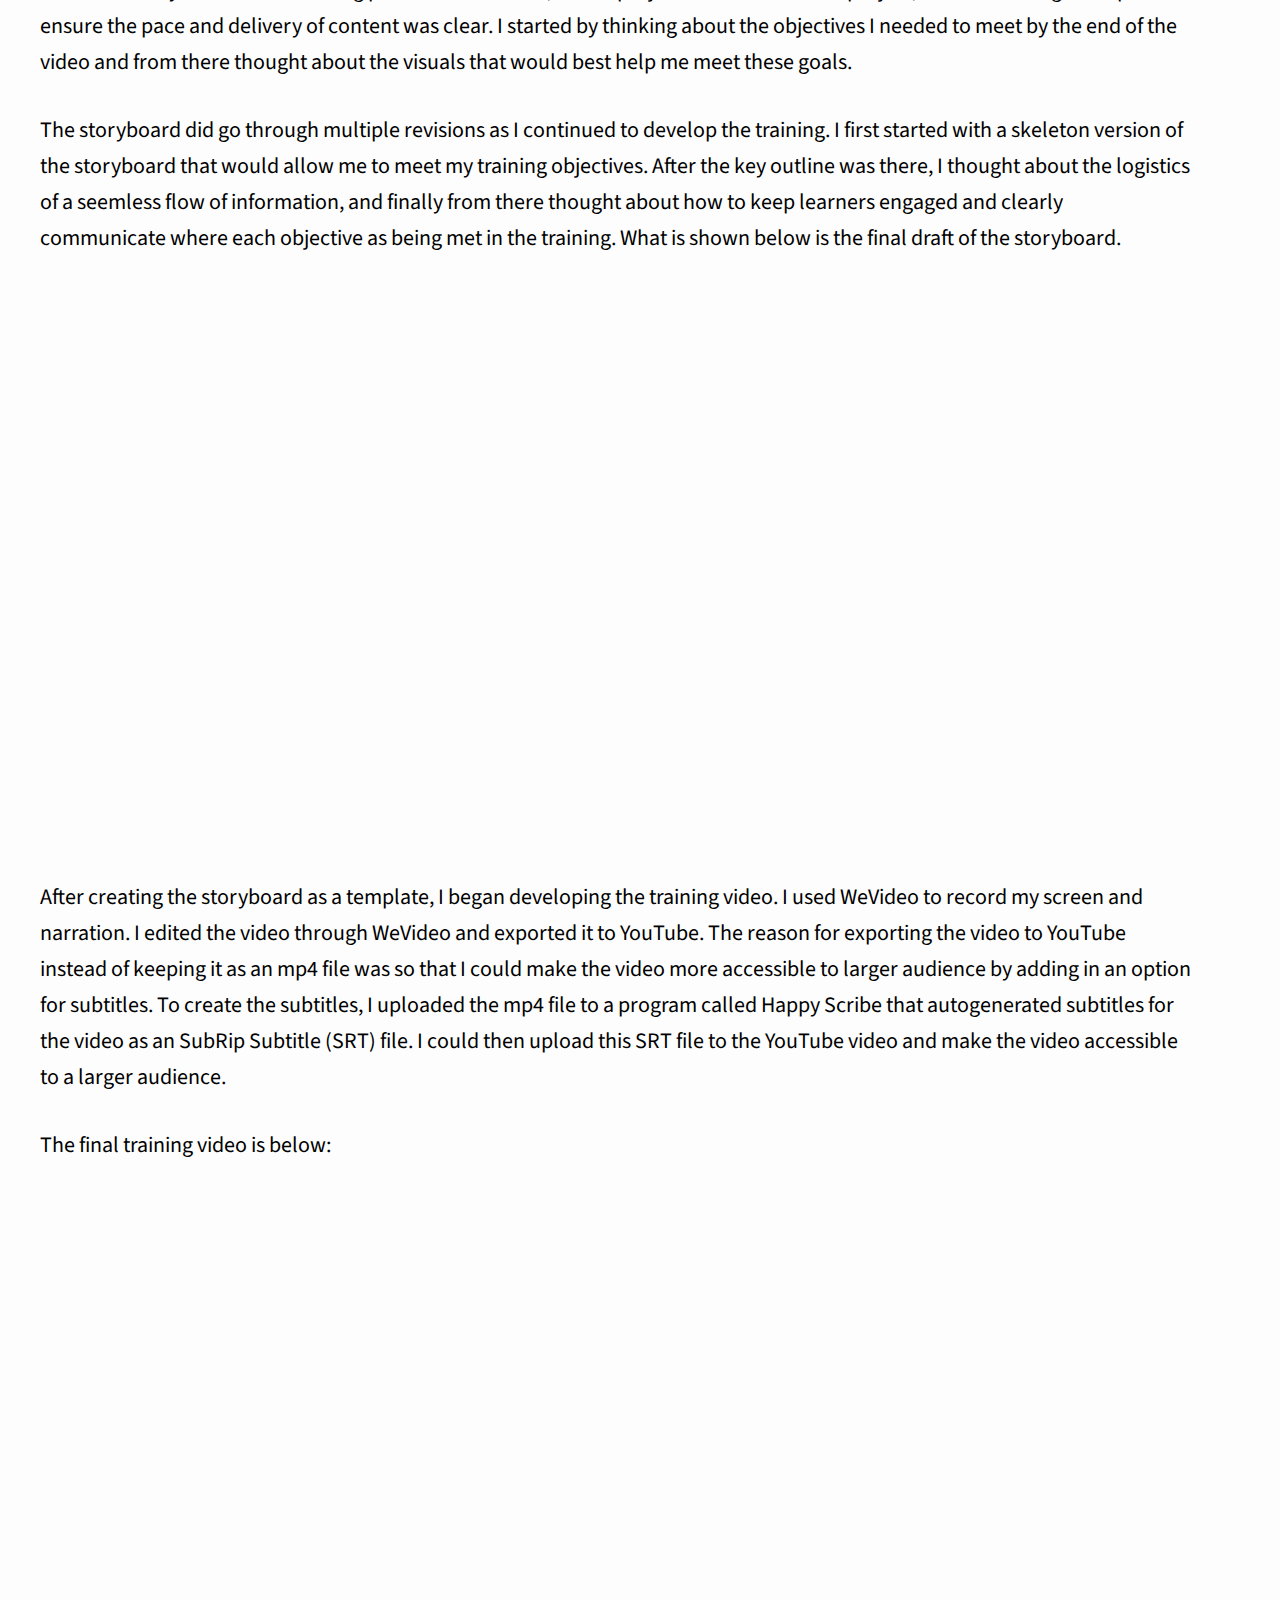
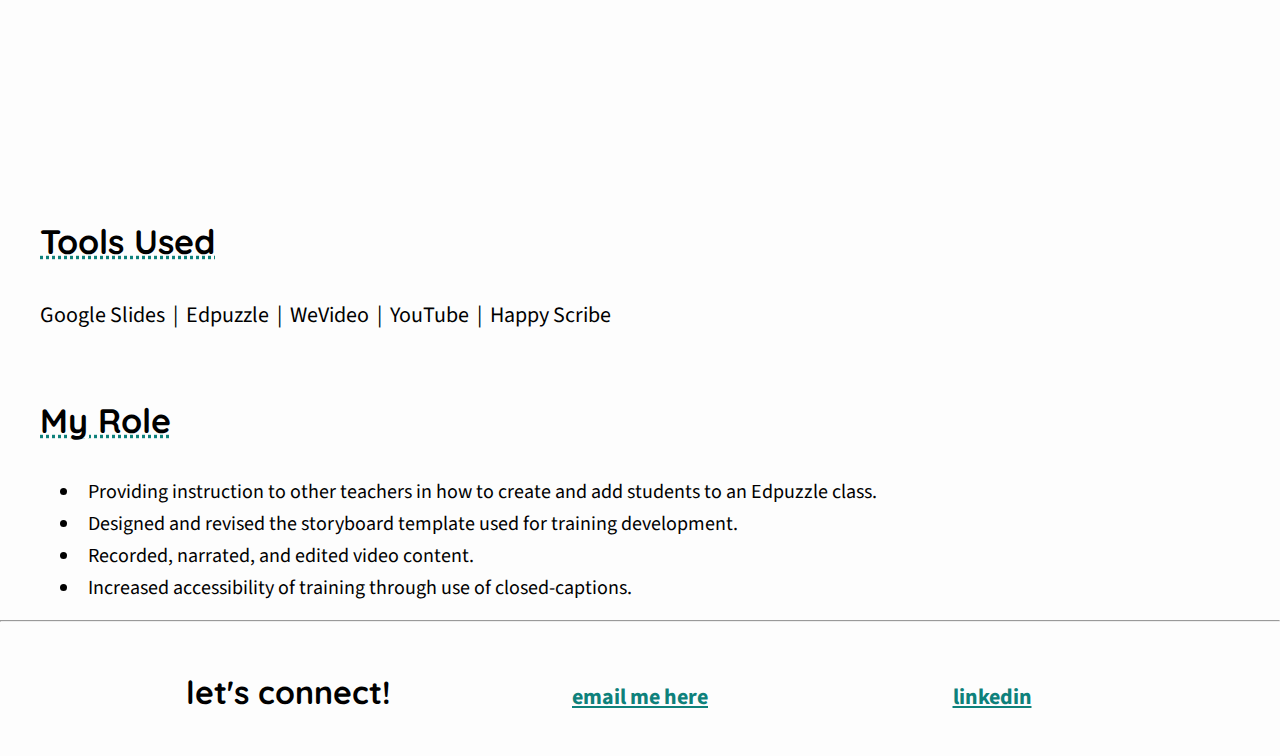
<file: Caulfield Website/edpuzzle.html>
<!DOCTYPE html>
<html>
   <head>
        <link rel="stylesheet" type=text/css href="style4.css"/>
        <link rel="preconnect" href="https://fonts.googleapis.com">
        <link rel="preconnect" href="https://fonts.gstatic.com" crossorigin>
        <link href="https://fonts.googleapis.com/css2?family=Quicksand:wght@300&family=Work+Sans:wght@300&display=swap" rel="stylesheet">
        <link rel="preconnect" href="https://fonts.googleapis.com">
        <link rel="preconnect" href="https://fonts.gstatic.com" crossorigin>
        <link href="https://fonts.googleapis.com/css2?family=Source+Sans+Pro&display=swap" rel="stylesheet">
        <title>Video Training Edpuzzle | Katie Caulfield</title>
    </head>
    <body>
        <div class="top_banner">
            <div class="navigation">
                 <a href="index.html"> 
                     <button> Home </button>
                 </a>       
            </div>
        </div>
        <div class = rectanglebanner>
            <h1>Training Video:<br>Getting Started with Edpuzzle</h1>
        </div>
    
            <h2>Steps to Successfully Create a Class on Edpuzzle and Invite Your Students</h2>
                <h3>Overview</h3>
                    <p>One of the tools that I've used to promote eLearning in the classroom is Edpuzzle. The company's motto is, "Turn any video into a lesson". With Edpuzzle's platform, you can embed formative and summative questions - both multiple choice and free response - into a video and check for a learner's understanding in real-time. Additionally, notes from the intstructor can be added if there are particular parts of the video lesson you'd like to highlight.</p>
                    <p>One of the adminstration teams that I previously worked for wanted to improve student engagement by providing more hands-on learning opportunities during our 80-minutes class periods by having less direct instruction. With this goal in mind, I set to creating a flipped chemistry classroom.</p>
                        <div class="highlightbanner">
                            <h5>A flipped classroom allows students to learn new content at home and then provides them with more time in class to explore the content through labs and problem-based challenges.</h5>
                        </div>
                    <p>When I presented this idea to my fellow chemistry teachers, I was met with hesitation at first. They had never tried to teach chemistry in this manner and I worked to provide them with examples of how I believed the new approach to teaching the curriculum could work.</p>
                    <p>The first task I had was to help the other chemistry teachers create classes on Edpuzzle and learn how to invite their students to the Edpuzzle class. That task was the foundation for the training video created and displayed below.</p>
                   
                <h3>Process</h3>
                    <p>To create the training video that walks through how to create a class through Edpuzzle that you can enroll students in, I first started by developing a storyboard to make sure the key elements of creating a class were emphasized.</p>
                    <p>While this storyboard was not being presented to others, as this project was an individual project, I did like having a template to ensure the pace and delivery of content was clear. I started by thinking about the objectives I needed to meet by the end of the video and from there thought about the visuals that would best help me meet these goals.</p>
                    <p>The storyboard did go through multiple revisions as I continued to develop the training. I first started with a skeleton version of the storyboard that would allow me to meet my training objectives. After the key outline was there, I thought about the logistics of a seemless flow of information, and finally from there thought about how to keep learners engaged and clearly communicate where each objective as being met in the training. What is shown below is the final draft of the storyboard.</p>
                        <div class="centering">
                            <iframe src="https://docs.google.com/presentation/d/e/2PACX-1vQcn_YDVMHwMGd-GLFPAMNO-NwK0BqOyMcNFm_kCY6uUbnukyAKW4UlH8W_j7COp5Jco7T8vtMYyHSY/embed?start=false&loop=false&delayms=5000" frameborder="0" width="960" height="569" allowfullscreen="true" mozallowfullscreen="true" webkitallowfullscreen="true"></iframe>
                        </div>
                    <p>After creating the storyboard as a template, I began developing the training video. I used WeVideo to record my screen and narration. I edited the video through WeVideo and exported it to YouTube. The reason for exporting the video to YouTube instead of keeping it as an mp4 file was so that I could make the video more accessible to larger audience by adding in an option for subtitles. To create the subtitles, I uploaded the mp4 file to a program called Happy Scribe that autogenerated subtitles for the video as an SubRip Subtitle (SRT) file. I could then upload this SRT file to the YouTube video and make the video accessible to a larger audience.</p>
                    <p>The final training video is below:</p>
                        <div class="centering">
                            <iframe width="960" height="569" src="https://www.youtube.com/embed/R_8akNxp2QM" title="YouTube video player" frameborder="0" allow="accelerometer; autoplay; clipboard-write; encrypted-media; gyroscope; picture-in-picture; web-share" allowfullscreen></iframe>
                        </div>
                <h3>Tools Used</h3>
                    <p>Google Slides &nbsp|&nbsp Edpuzzle &nbsp|&nbsp WeVideo &nbsp|&nbsp YouTube &nbsp|&nbsp Happy Scribe</p>
    
                <h3>My Role</h3>
                    <ul>
                        <li>Providing instruction to other teachers in how to create and add students to an Edpuzzle class.</li>
                        <li>Designed and revised the storyboard template used for training development.</li>
                        <li>Recorded, narrated, and edited video content.</li>
                        <li>Increased accessibility of training through use of closed-captions.</li>
                    </ul>

        <hr>
        <div class="rectangle1">
            <div class="footer">
                <h4>let's connect!</h4>
                    <h4> <a href = "mailto: caulfieldke@gmail.com">email me here</a></h4>
                    <h4><a target="_blank" href = "https://www.linkedin.com/in/kathryn-caulfield-085901234/">linkedin</a></h4>
            </div>
        </div>
    </body>
</file>
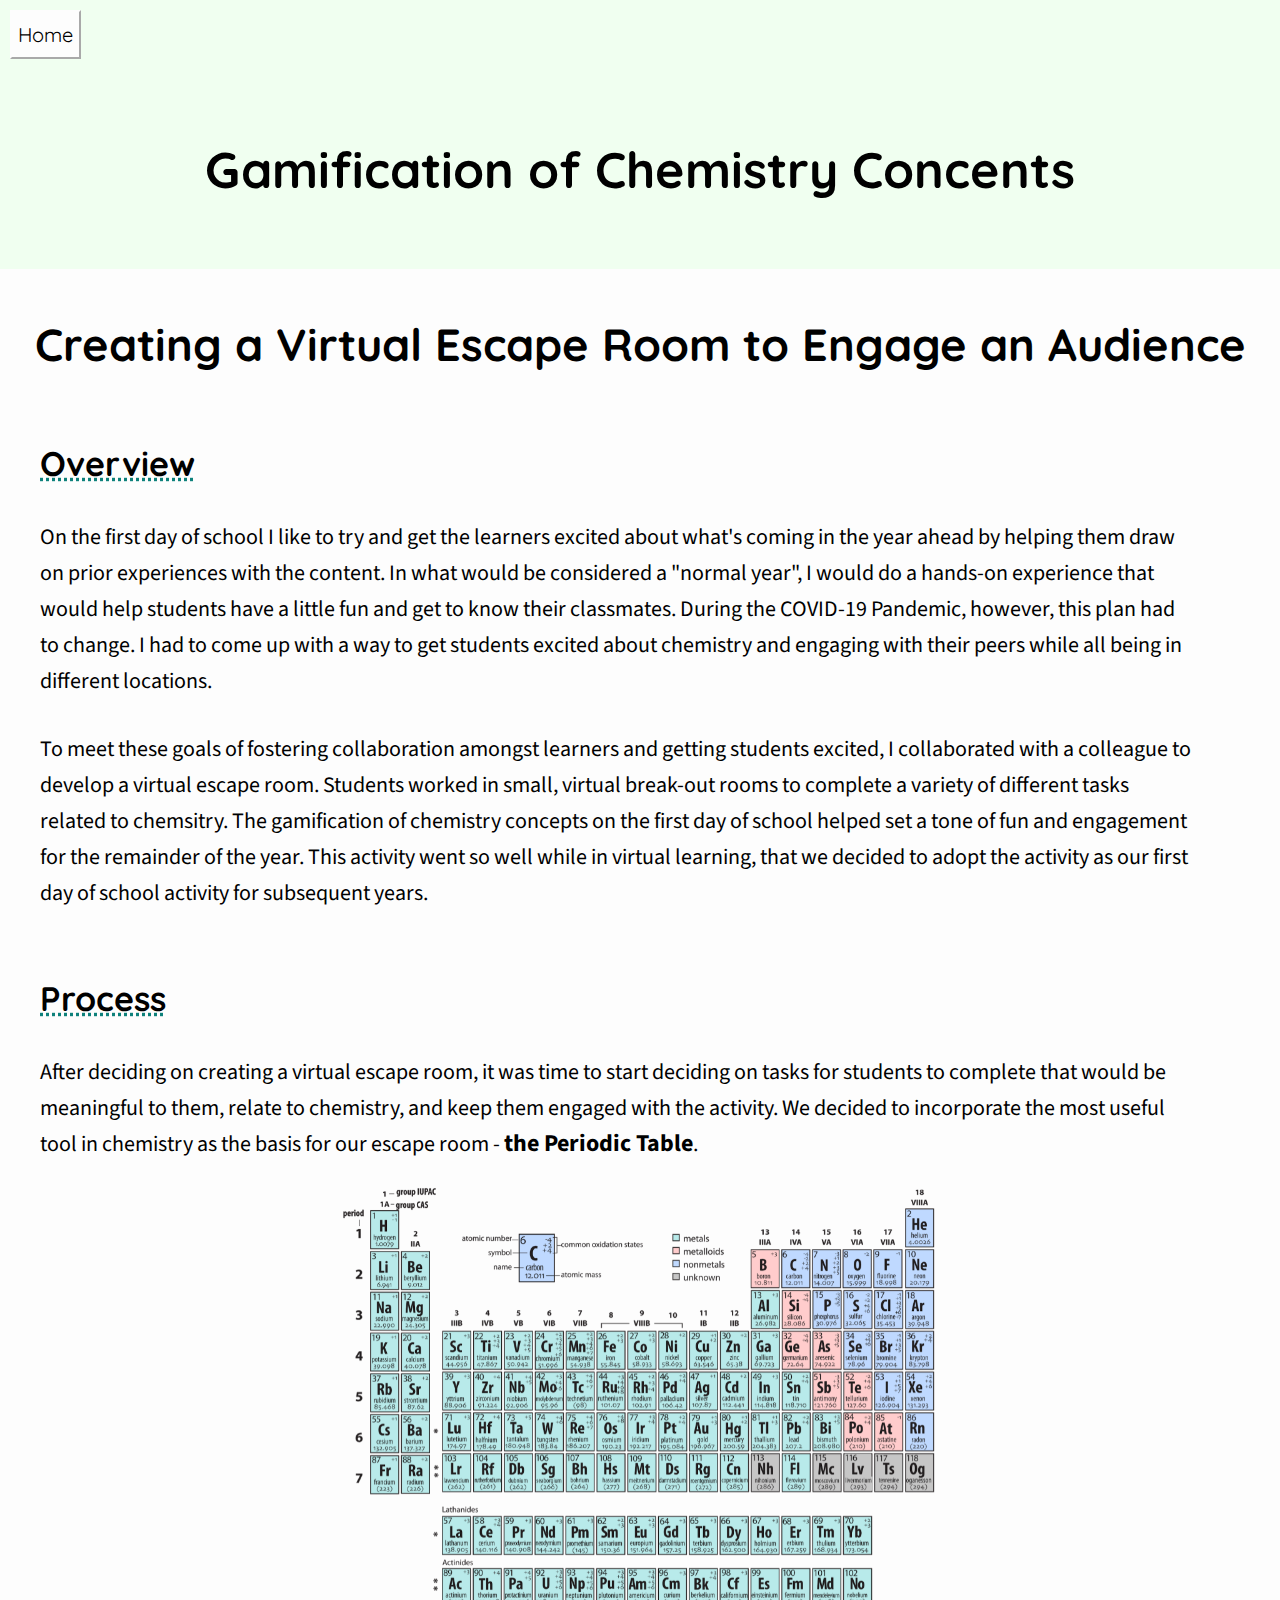
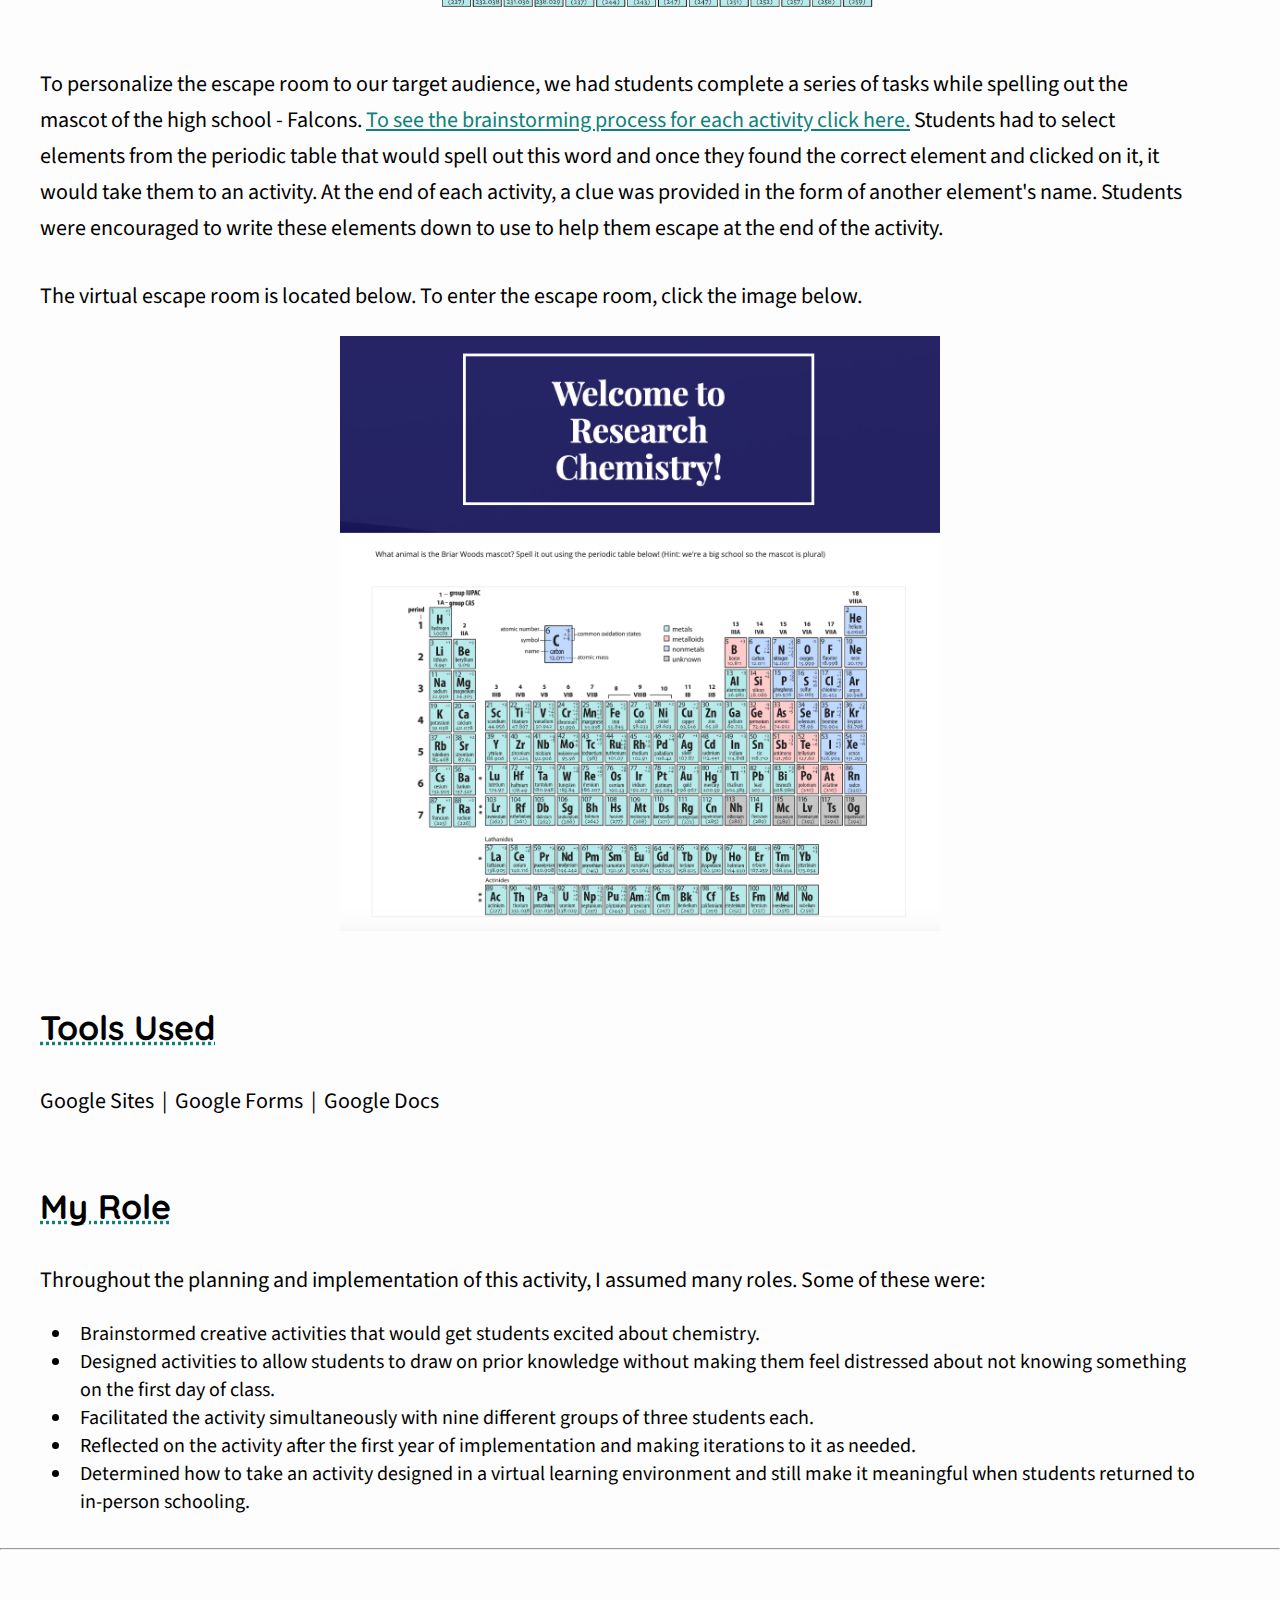
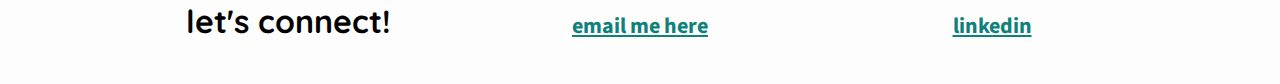
<file: Caulfield Website/escape-room.html>
<!DOCTYPE html>
<html>
   <head>
        <link rel="stylesheet" type=text/css href="style1.css"/>
        <link rel="preconnect" href="https://fonts.googleapis.com">
        <link rel="preconnect" href="https://fonts.gstatic.com" crossorigin>
        <link href="https://fonts.googleapis.com/css2?family=Quicksand:wght@300&family=Work+Sans:wght@300&display=swap" rel="stylesheet">
        <link rel="preconnect" href="https://fonts.googleapis.com">
        <link rel="preconnect" href="https://fonts.gstatic.com" crossorigin>
        <link href="https://fonts.googleapis.com/css2?family=Source+Sans+Pro&display=swap" rel="stylesheet">
        <title>Gamification | Katie Caulfield</title>
    </head>
    <body>
        <div class="top_banner">
            <div class="navigation">
                 <a href="index.html"> 
                     <button> Home </button>
                 </a>       
            </div>
        </div>
        <div class = rectanglebanner>
            <h1>Gamification of Chemistry Concents</h1>
       </div>
            <h2>Creating a Virtual Escape Room to Engage an Audience </h2>
            <h3>Overview</h3>
                <p>On the first day of school I like to try and get the learners excited about what's coming in the year ahead by helping them draw on prior experiences with the content. In what would be considered a "normal year", I would do a hands-on experience that would help students have a little fun and get to know their classmates. During the COVID-19 Pandemic, however, this plan had to change. I had to come up with a way to get students excited about chemistry and engaging with their peers while all being in different locations.</p>
                <p>To meet these goals of fostering collaboration amongst learners and getting students excited, I collaborated with a colleague to develop a virtual escape room. Students worked in small, virtual break-out rooms to complete a variety of different tasks related to chemsitry. The gamification of chemistry concepts on the first day of school helped set a tone of fun and engagement for the remainder of the year. This activity went so well while in virtual learning, that we decided to adopt the activity as our first day of school activity for subsequent years.</p>
            <h3>Process</h3>
                <p>After deciding on creating a virtual escape room, it was time to start deciding on tasks for students to complete that would be meaningful to them, relate to chemistry, and keep them engaged with the activity. We decided to incorporate the most useful tool in chemistry as the basis for our escape room - <b>the Periodic Table</b>.</p>
                    <div class="centering">
                        <img src="periodic-table-link.png" alt = "Periodic Table" width = "600px"/>
                    </div>
                <p>To personalize the escape room to our target audience, we had students complete a series of tasks while spelling out the mascot of the high school - Falcons. <a href ="https://docs.google.com/document/d/1L6hGDraRQir77b6TLhuYw8mchmxlPNMhkPlHdjPYoxA/edit?usp=sharing" target="_blank">To see the brainstorming process for each activity click here.</a> Students had to select elements from the periodic table that would spell out this word and once they found the correct element and clicked on it, it would take them to an activity. At the end of each activity, a clue was provided in the form of another element's name. Students were encouraged to write these elements down to use to help them escape at the end of the activity.</p>
                <p>The virtual escape room is located below. To enter the escape room, click the image below.</p>
                    <div class="centering">
                        <a href="https://sites.google.com/view/first-day-escape-room/home" target="_blank"><img src="website.png" alt="Image of Website Homepage" width ="600px" target="_blank"/></a>
                    </div>
            <h3>Tools Used</h3>
                <p>Google Sites &nbsp|&nbsp Google Forms &nbsp|&nbsp Google Docs </p>
            
            <h3>My Role</h3>
                <p>Throughout the planning and implementation of this activity, I assumed many roles. Some of these were:
                    <ul class="bullets">
                        <li>Brainstormed creative activities that would get students excited about chemistry.</li>
                        <li>Designed activities to allow students to draw on prior knowledge without making them feel distressed about not knowing something on the first day of class.</li>
                        <li>Facilitated the activity simultaneously with nine different groups of three students each.</li>
                        <li>Reflected on the activity after the first year of implementation and making iterations to it as needed.</li>
                        <li>Determined how to take an activity designed in a virtual learning environment and still make it meaningful when students returned to in-person schooling.</li>
                        
                    </ul>
                </p>
        <hr>
            <div class="rectangle1">
                <div class="footer">
                    <h4>let's connect!</h4>
                        <h4> <a href = "mailto: caulfieldke@gmail.com">email me here</a></h4>
                        <h4><a target="_blank" href = "https://www.linkedin.com/in/kathryn-caulfield-085901234/">linkedin</a></h4>
                </div>
            </div>
          
    
    
    </body>
</file>
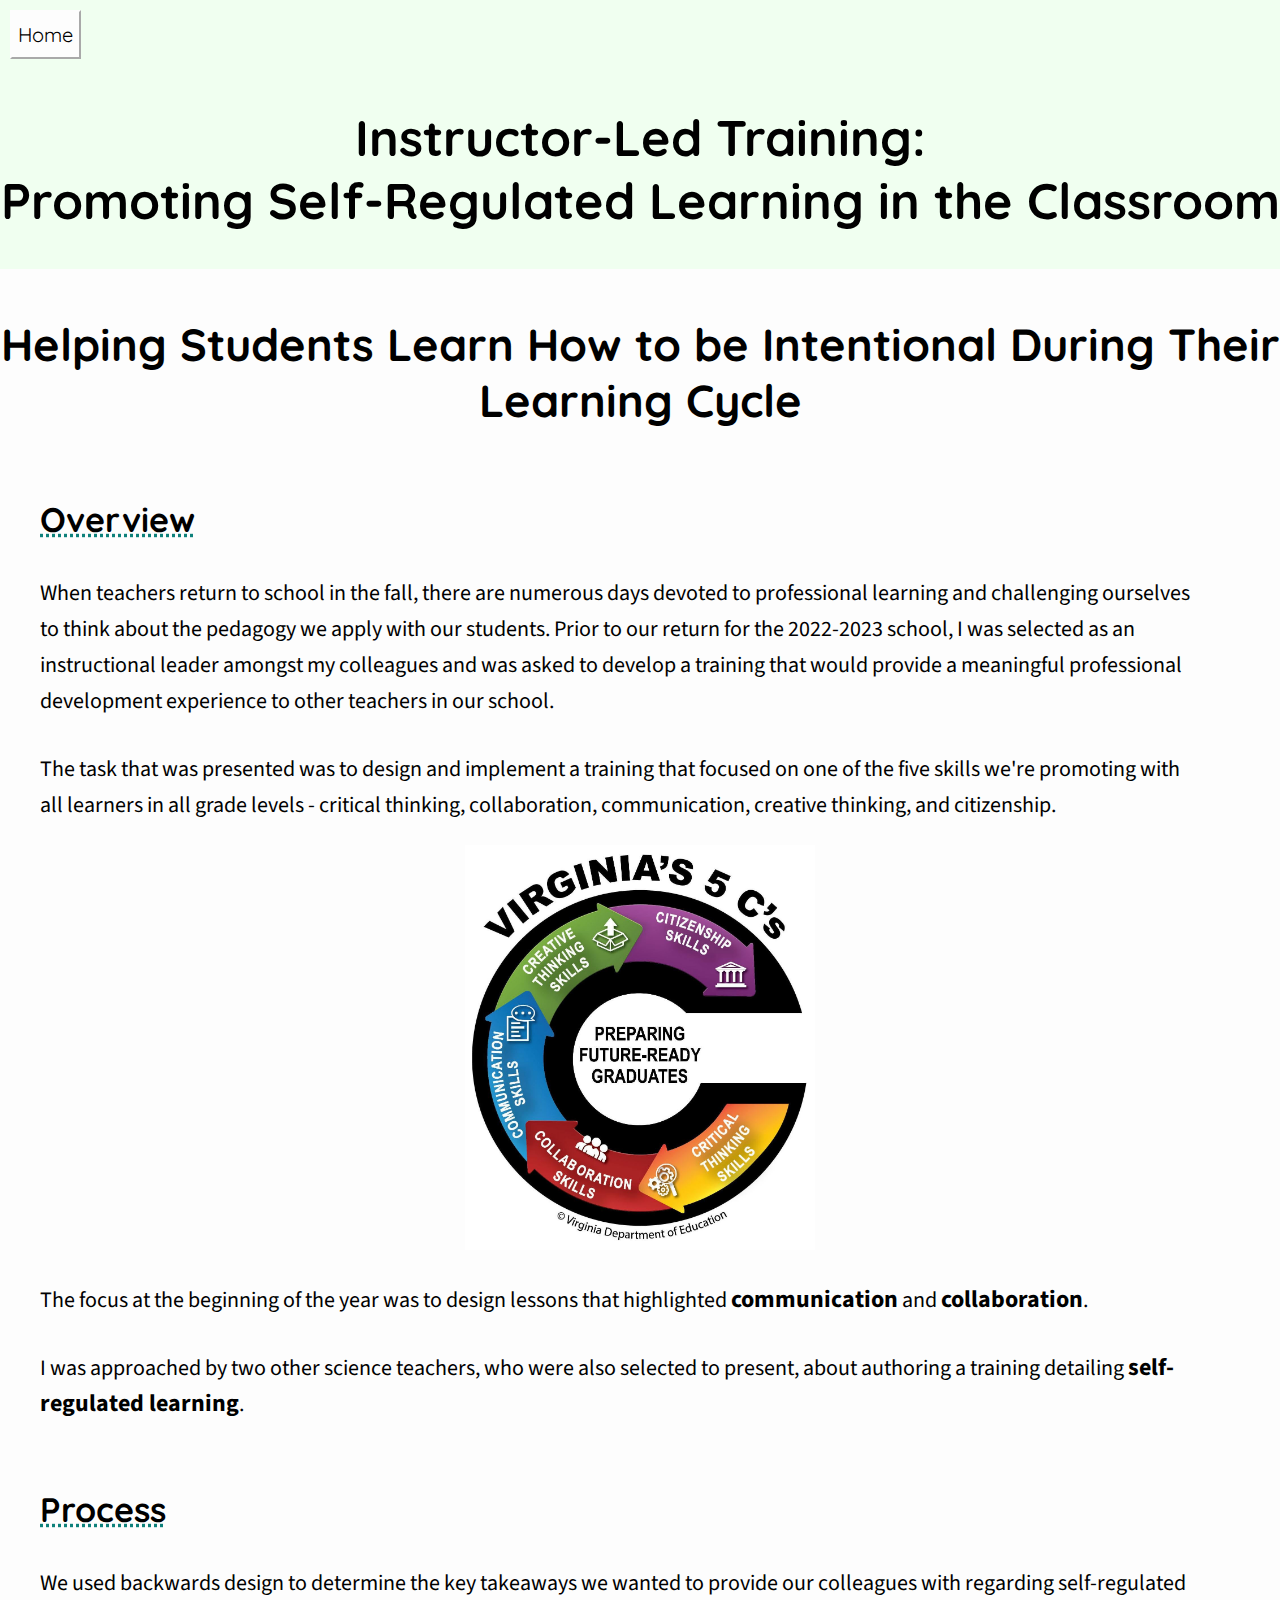
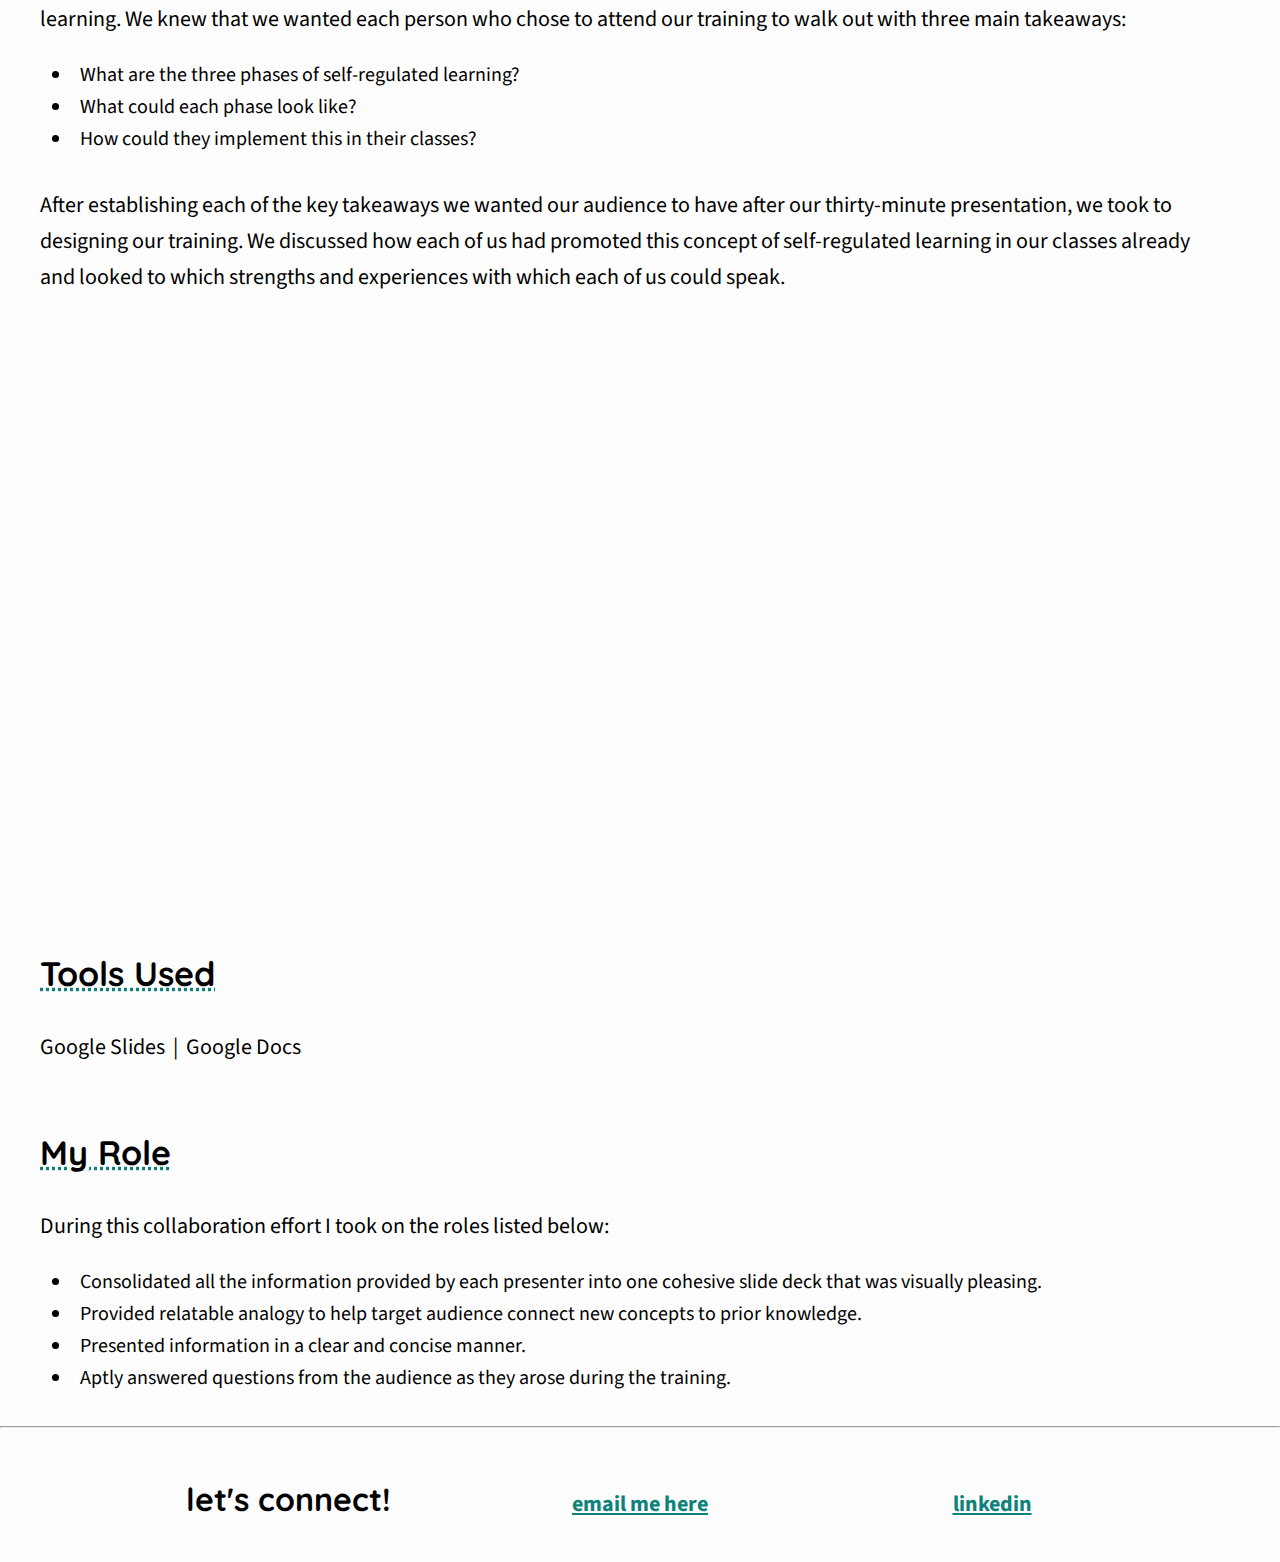
<file: Caulfield Website/self-regulated-learning.html>
<!DOCTYPE html>
<html>
   <head>
        <link rel="stylesheet" type=text/css href="style2.css"/>
        <link rel="preconnect" href="https://fonts.googleapis.com">
        <link rel="preconnect" href="https://fonts.gstatic.com" crossorigin>
        <link href="https://fonts.googleapis.com/css2?family=Quicksand:wght@300&family=Work+Sans:wght@300&display=swap" rel="stylesheet">
        <link rel="preconnect" href="https://fonts.googleapis.com">
        <link rel="preconnect" href="https://fonts.gstatic.com" crossorigin>
        <link href="https://fonts.googleapis.com/css2?family=Source+Sans+Pro&display=swap" rel="stylesheet">
        <title>Self-Regulated Learning | Katie Caulfield</title>
    </head>
    <body>
        <div class="top_banner">
            <div class="navigation">
                 <a href="index.html"> 
                     <button> Home </button>
                 </a>       
            </div>
        </div>
        <div class = rectanglebanner>
            <h1>Instructor-Led Training:<br>Promoting Self-Regulated Learning in the Classroom</h1>
        </div>
    
            <h2>Helping Students Learn How to be Intentional During Their Learning Cycle </h2>
                <h3>Overview</h3>
                    <p>When teachers return to school in the fall, there are numerous days devoted to professional learning and challenging ourselves to think about the pedagogy we apply with our students. Prior to our return for the 2022-2023 school, I was selected as an instructional leader amongst my colleagues and was asked to develop a training that would provide a meaningful professional development experience to other teachers in our school.</p>
                    <p>The task that was presented was to design and implement a training that focused on one of the five skills we're promoting with all learners in all grade levels - critical thinking, collaboration, communication, creative thinking, and citizenship.</p>
                        <div class="centering">
                            <img src="five_cs.png" alt="Virginia Department of Education's 5 C infographic" width="350px"/>
                        </div>
                    <p>The focus at the beginning of the year was to design lessons that highlighted <b>communication</b> and <b>collaboration</b>.</p>
                    <p>I was approached by two other science teachers, who were also selected to present, about authoring a training detailing <b>self-regulated learning</b>.</p>
                <h3>Process</h3>
                    <p>We used backwards design to determine the key takeaways we wanted to provide our colleagues with regarding self-regulated learning. We knew that we wanted each person who chose to attend our training to walk out with three main takeaways:
                        <ul class="bullets">
                            <li>What are the three phases of self-regulated learning?</li>
                            <li>What could each phase look like?</li>
                            <li>How could they implement this in their classes?</li>
                        </ul>
                    </p>
                    <p>After establishing each of the key takeaways we wanted our audience to have after our thirty-minute presentation, we took to designing our training. We discussed how each of us had promoted this concept of self-regulated learning in our classes already and looked to which strengths and experiences with which each of us could speak.</p>
                    <div class = "centering">
                         <iframe src="https://docs.google.com/presentation/d/e/2PACX-1vTeif5Wf_SqLTw1NOt7jc_NvgPz01HQXzzDlyJwyybq_6kVQtpHFIZZrUI-WYW7K8sJ_OPwMg_MIALy/embed?start=false&loop=true&delayms=5000" frameborder="0" width="960" height="569" allowfullscreen="true" mozallowfullscreen="true" webkitallowfullscreen="true"></iframe>
                    </div>
                <h3>Tools Used</h3>
                    <p>Google Slides &nbsp|&nbsp Google Docs</p>
    
                <h3>My Role</h3>
                    <p>During this collaboration effort I took on the roles listed below:
                        <ul class="bullets">
                            <li>Consolidated all the information provided by each presenter into one cohesive slide deck that was visually pleasing.</li>
                            <li>Provided relatable analogy to help target audience connect new concepts to prior knowledge.</li>
                            <li>Presented information in a clear and concise manner.</li>
                            <li>Aptly answered questions from the audience as they arose during the training.</li>
                        </ul>
                    </p>

        <hr>
        <div class="rectangle1">
            <div class="footer">
                <h4>let's connect!</h4>
                    <h4> <a href = "mailto: caulfieldke@gmail.com">email me here</a></h4>
                    <h4><a target="_blank" href = "https://www.linkedin.com/in/kathryn-caulfield-085901234/">linkedin</a></h4>
            </div>
        </div>
    </body>
</file>
<file: style3.css>
body{
    background-color: #FDFDFD;
    margin:0;
}

h1{
    font-family:'Quicksand', sans-serif;
    font-size: 50px;
    text-align: center;
}

h2{
    font-family: 'Quicksand', sans-serif;
    font-size: 45px;
    color:black;
    text-align: center;
}

h3{
    font-family: 'Quicksand', sans-serif;
    font-size: 34px;
    padding-left: 2.5rem; 
    text-align: left;
    text-decoration-line: underline;
    text-decoration-style: dotted;
    text-decoration-color: #0E817B;
    padding-top: 2rem;
}

h4{
    font-family: 'Quicksand',sans-serif;
    font-size: 32px;
    text-align: center;
}

h5{
    font-family: 'Source Sans Pro', sans-serif;
    font-size: 28px;
    font-style: italic;
    text-align: center;
    width: 90%;
    line-height: 2.25rem;
}

h6{
    font-family: 'Quicksand', sans-serif;
    font-size: 28px; 
    text-align: Center;
    text-decoration-line: underline;
    text-decoration-style: dotted;
    text-decoration-color: #0E817B;
    padding-top: 2rem;
}

p{
    font-family: 'Source Sans Pro', sans-serif;
    font-size: 22px;
    padding-left: 2.5rem; 
    text-align: left;
    width: 90%;
    line-height: 2.25rem;
    margin-block-start: 2rem;
}

b{
    font-family: 'Source Sans Pro', sans-serif;
    font-size: 24px;
    color: black;
}

li{
    font-family: 'Source Sans Pro', sans-serif;
    font-size: 20px;
    padding-left: 1.25rem; 
    width: 90%;
    line-height: 2rem;
    list-style-position: inside;
}

.centering{
    display: flex;
    justify-content: center;
}

.bullets li{
    font-family: 'Source Sans Pro', sans-serif;
    font-size: 20px;
    width: 90%;
    list-style-position: inside;
    padding-left: 2.5rem;
    text-indent: -1.75rem;
    
}

a{
    font-family: 'Source Sans Pro', sans-serif;
    font-size: 22px;
    color:#0E817B;
    text-decoration-color: #0E817B;
}

.navigation{
    display: flex;
    justify-content: center;
}

.top_banner{
    display: flex;
    justify-content: flex-start;
    background-color: honeydew;
}

.rectanglebanner{
    background-color: honeydew;
    display: block;
    height: auto;
    width: 100%;
    display: flex;
    justify-content: center;
    align-items: center;
    position: relative;
}

.highlightbanner{
    background-color: seashell;
    display: block;
    height: auto;
    width: 100%;
    display: flex;
    justify-content: center;
    align-items: center;
    position: relative;
}

.bullets li{
    font-family: 'Source Sans Pro', sans-serif;
    font-size: 20px;
    width: 90%;
    list-style-position: inside;
    padding-left: 2.5rem;
    text-indent: -1.75rem;
    
}

button{
    font-family: 'Quicksand',sans-serif;
    font-size: 20px;
    text-align: center;
    padding-block-end: 10px;
    padding-block-start: 10px;
    color: black;
    background-color: #FDFDFD;
    border-color: #FDFDFD;
    outline-style:hidden;
    margin-left: 10px;
    margin-right: 10px;
    margin-bottom: 10px;
    margin-top: 10px;
    cursor: pointer;
}

.centering{
    display: flex;
    justify-content: center;
}

img{
    border: 2px solid black;
}

.rectangle1 {
    display: flex;
    justify-content: center;
    width: 100vw;
  }
  
  .footer {
    display: flex;
    width: 80vw;
    justify-content: space-between;
  
  }
  
  .footer h4 {
    width: 10em;
    text-align: center;
  }
</file>
<file: style4.css>
body{
    background-color: #FDFDFD;
    margin:0;
}

h1{
    font-family:'Quicksand', sans-serif;
    font-size: 50px;
    text-align: center;
}

h2{
    font-family: 'Quicksand', sans-serif;
    font-size: 45px;
    color:black;
    text-align: center;
}

h3{
    font-family: 'Quicksand', sans-serif;
    font-size: 34px;
    padding-left: 2.5rem; 
    text-align: left;
    text-decoration-line: underline;
    text-decoration-style: dotted;
    text-decoration-color: #0E817B;
    padding-top: 2rem;
}

h4{
    font-family: 'Quicksand',sans-serif;
    font-size: 32px;
    text-align: center;
}

h5{
    font-family: 'Source Sans Pro', sans-serif;
    font-size: 28px;
    font-style: italic;
    text-align: center;
    width: 90%;
    line-height: 2.25rem;
}

h6{
    font-family: 'Quicksand', sans-serif;
    font-size: 28px; 
    text-align: Center;
    text-decoration-line: underline;
    text-decoration-style: dotted;
    text-decoration-color: #0E817B;
    padding-top: 2rem;
}

p{
    font-family: 'Source Sans Pro', sans-serif;
    font-size: 22px;
    padding-left: 2.5rem; 
    text-align: left;
    width: 90%;
    line-height: 2.25rem;
    margin-block-start: 2rem;
}

b{
    font-family: 'Source Sans Pro', sans-serif;
    font-size: 24px;
    color: black;
}

li{
    font-family: 'Source Sans Pro', sans-serif;
    font-size: 20px;
    padding-left: 1.25rem; 
    width: 90%;
    line-height: 2rem;
    list-style-position: inside;
}

.centering{
    display: flex;
    justify-content: center;
}

.bullets li{
    font-family: 'Source Sans Pro', sans-serif;
    font-size: 20px;
    width: 90%;
    list-style-position: inside;
    padding-left: 2.5rem;
    text-indent: -1.75rem;
    
}

.widthofiframe{
    display: flex;
    justify-content: center;
    width: 100%;
}

.widthofiframe iframe{
    width: 100%;
    max-width: 900px;
    aspect-ratio: 16/9;
    padding: 1rem;
}

a{
    font-family: 'Source Sans Pro', sans-serif;
    font-size: 22px;
    color:#0E817B;
    text-decoration-color: #0E817B;
}

.navigation{
    display: flex;
    justify-content: center;
}

.top_banner{
    display: flex;
    justify-content: flex-start;
    background-color: honeydew;
}

.rectanglebanner{
    background-color: honeydew;
    display: block;
    height: auto;
    width: 100%;
    display: flex;
    justify-content: center;
    align-items: center;
    position: relative;
}

.highlightbanner{
    background-color: seashell;
    display: block;
    height: auto;
    width: 100%;
    display: flex;
    justify-content: center;
    align-items: center;
    position: relative;
}

button{
    font-family: 'Quicksand',sans-serif;
    font-size: 20px;
    text-align: center;
    padding-block-end: 10px;
    padding-block-start: 10px;
    color: black;
    background-color: #FDFDFD;
    border-color: #FDFDFD;
    outline-style:hidden;
    margin-left: 10px;
    margin-right: 10px;
    margin-bottom: 10px;
    margin-top: 10px;
    cursor: pointer;
}

.centering{
    display: flex;
    justify-content: center;
}

img{
    border: 2px solid black;
    float: right;
    margin-right: 60px;
    margin-left: 80px;
}

.rectangle1 {
    display: flex;
    justify-content: center;
    width: 100vw;
  }
  
  .footer {
    display: flex;
    width: 80vw;
    justify-content: space-between;
  
  }
  
  .footer h4 {
    width: 10em;
    text-align: center;
  }
</file>
<file: style1.css>
body{
    background-color: #FDFDFD;
    margin:0;
}

h1{
    font-family:'Quicksand', sans-serif;
    font-size: 50px;
    text-align: center;
}

h2{
    font-family: 'Quicksand', sans-serif;
    font-size: 45px;
    color:black;
    text-align: center;
}

h3{
    font-family: 'Quicksand', sans-serif;
    font-size: 34px;
    padding-left: 2.5rem; 
    text-align: left;
    text-decoration-line: underline;
    text-decoration-style: dotted;
    text-decoration-color: #0E817B;
    padding-top: 2rem;
}

h4{
    font-family: 'Quicksand',sans-serif;
    font-size: 32px;
    text-align: center;
}

h5{
    font-family: 'Source Sans Pro', sans-serif;
    font-size: 28px;
    font-style: italic;
    text-align: center;
    width: 90%;
    line-height: 2.25rem;
}

h6{
    font-family: 'Quicksand', sans-serif;
    font-size: 28px; 
    text-align: Center;
    text-decoration-line: underline;
    text-decoration-style: dotted;
    text-decoration-color: #0E817B;
    padding-top: 2rem;
}

p{
    font-family: 'Source Sans Pro', sans-serif;
    font-size: 22px;
    padding-left: 2.5rem; 
    text-align: left;
    width: 90%;
    line-height: 2.25rem;
    margin-block-start: 2rem;
}

b{
    font-family: 'Source Sans Pro', sans-serif;
    font-size: 24px;
    color: black;
}
li{
    font-family: 'Source Sans Pro', sans-serif;
    font-size: 20px;
    padding-left: 1.25rem; 
    width: 90%;
    line-height: 2rem;
}

.bullets li{
    font-family: 'Source Sans Pro', sans-serif;
    font-size: 20px;
    width: 90%;
    list-style-position: inside;
    padding-left: 2.5rem;
    text-indent: -1.75rem;
    
}

a{
    font-family: 'Source Sans Pro', sans-serif;
    font-size: 22px;
    color:#0E817B;
    text-decoration-color: #0E817B;
}

.navigation{
    display: flex;
    justify-content: center;
}

.top_banner{
    display: flex;
    justify-content: flex-start;
    background-color: honeydew;
}

.rectanglebanner{
    background-color: honeydew;
    display: block;
    height: auto;
    width: 100%;
    display: flex;
    justify-content: center;
    align-items: center;
    position: relative;
}

button{
    font-family: 'Quicksand',sans-serif;
    font-size: 20px;
    text-align: center;
    padding-block-end: 10px;
    padding-block-start: 10px;
    color: black;
    background-color: #FDFDFD;
    border-color: #FDFDFD;
    outline-style:hidden;
    margin-left: 10px;
    margin-right: 10px;
    margin-bottom: 10px;
    margin-top: 10px;
    cursor: pointer;
}

.centering{
    display: flex;
    justify-content: center;
}

.rectangle1 {
    display: flex;
    justify-content: center;
    width: 100vw;
  }
  
.highlightbanner{
    background-color: seashell;
    display: block;
    height: auto;
    width: 100%;
    display: flex;
    justify-content: center;
    align-items: center;
    position: relative;
}

  .footer {
    display: flex;
    width: 80vw;
    justify-content: space-between;
  
  }
  
  .footer h4 {
    width: 10em;
    text-align: center;
  }

img{
    width: 100%;
    max-width: 600px;
}
</file>
<file: style2.css>
body{
    background-color: #FDFDFD;
    margin:0;
}

h1{
    font-family:'Quicksand', sans-serif;
    font-size: 50px;
    text-align: center;
}

h2{
    font-family: 'Quicksand', sans-serif;
    font-size: 45px;
    color:black;
    text-align: center;
}

h3{
    font-family: 'Quicksand', sans-serif;
    font-size: 34px;
    padding-left: 2.5rem; 
    text-align: left;
    text-decoration-line: underline;
    text-decoration-style: dotted;
    text-decoration-color: #0E817B;
    padding-top: 2rem;
}

h4{
    font-family: 'Quicksand',sans-serif;
    font-size: 32px;
    text-align: center;
}

h5{
    font-family: 'Source Sans Pro', sans-serif;
    font-size: 28px;
    font-style: italic;
    text-align: center;
    width: 90%;
    line-height: 2.25rem;
}

h6{
    font-family: 'Quicksand', sans-serif;
    font-size: 28px; 
    text-align: Center;
    text-decoration-line: underline;
    text-decoration-style: dotted;
    text-decoration-color: #0E817B;
    padding-top: 2rem;
}

p{
    font-family: 'Source Sans Pro', sans-serif;
    font-size: 22px;
    padding-left: 2.5rem; 
    text-align: left;
    width: 90%;
    line-height: 2.25rem;
    margin-block-start: 2rem;
}

b{
    font-family: 'Source Sans Pro', sans-serif;
    font-size: 24px;
    color: black;
}

li{
    font-family: 'Source Sans Pro', sans-serif;
    font-size: 20px;
    padding-left: 1.25rem; 
    width: 90%;
    line-height: 2rem;
    list-style-position: inside;
}

.centering{
    display: flex;
    justify-content: center;
}

.bullets li{
    font-family: 'Source Sans Pro', sans-serif;
    font-size: 20px;
    width: 90%;
    list-style-position: inside;
    padding-left: 2.5rem;
    text-indent: -1.75rem;
    
}

a{
    font-family: 'Source Sans Pro', sans-serif;
    font-size: 22px;
    color:#0E817B;
    text-decoration-color: #0E817B;
}

.navigation{
    display: flex;
    justify-content: center;
}

.top_banner{
    display: flex;
    justify-content: flex-start;
    background-color: honeydew;
}

.rectanglebanner{
    background-color: honeydew;
    display: block;
    height: auto;
    width: 100%;
    display: flex;
    justify-content: center;
    align-items: center;
    position: relative;
}

.highlightbanner{
    background-color: seashell;
    display: block;
    height: auto;
    width: 100%;
    display: flex;
    justify-content: center;
    align-items: center;
    position: relative;
}

button{
    font-family: 'Quicksand',sans-serif;
    font-size: 20px;
    text-align: center;
    padding-block-end: 10px;
    padding-block-start: 10px;
    color: black;
    background-color: #FDFDFD;
    border-color: #FDFDFD;
    outline-style:hidden;
    margin-left: 10px;
    margin-right: 10px;
    margin-bottom: 10px;
    margin-top: 10px;
    cursor: pointer;
}

.rectangle1 {
    display: flex;
    justify-content: center;
    width: 100vw;
  }
  
  .footer {
    display: flex;
    width: 80vw;
    justify-content: space-between;
  
  }
  
  .footer h4 {
    width: 10em;
    text-align: center;
  }
</file>
<file: Caulfield Website/style3.css>
body{
    background-color: #FDFDFD;
    margin:0;
}

h1{
    font-family:'Quicksand', sans-serif;
    font-size: 50px;
    text-align: center;
}

h2{
    font-family: 'Quicksand', sans-serif;
    font-size: 45px;
    color:black;
    padding-top: 210px;
    text-align: center;
}

h3{
    font-family: 'Quicksand', sans-serif;
    font-size: 34px;
    padding-left: 2.5rem; 
    text-align: left;
    text-decoration-line: underline;
    text-decoration-style: dotted;
    text-decoration-color: #0E817B;
    padding-top: 2rem;
}

h4{
    font-family: 'Quicksand',sans-serif;
    font-size: 32px;
    text-align: center;
}

p{
    font-family: 'Source Sans Pro', sans-serif;
    font-size: 22px;
    padding-left: 2.5rem; 
    text-align: left;
    width: 90%;
    line-height: 2.25rem;
    margin-block-start: 2rem;
}

b{
    font-family: 'Source Sans Pro', sans-serif;
    font-size: 24px;
    color: black;
}

li{
    font-family: 'Source Sans Pro', sans-serif;
    font-size: 20px;
    padding-left: 1.25rem; 
    width: 90%;
    line-height: 2rem;
    list-style-position: inside;
}

.centering{
    display: flex;
    justify-content: center;
}

.bullets li{
    font-family: 'Source Sans Pro', sans-serif;
    font-size: 20px;
    width: 90%;
    list-style-position: inside;
    padding-left: 2.5rem;
    text-indent: -1.75rem;
    
}

a{
    font-family: 'Source Sans Pro', sans-serif;
    font-size: 22px;
    color:#0E817B;
    text-decoration-color: #0E817B;
}

.navigation{
    display: flex;
    justify-content: center;
}

.top_banner{
    display: flex;
    justify-content: flex-start;
    background-color: honeydew;
}

.rectanglebanner{
    background-color: honeydew;
    display: block;
    height: 200px;
    width: 100%;
    display: flex;
    justify-content: center;
    align-items: center;
    position: absolute;
}

button{
    font-family: 'Quicksand',sans-serif;
    font-size: 20px;
    text-align: center;
    padding-block-end: 10px;
    padding-block-start: 10px;
    color: black;
    background-color: #FDFDFD;
    border-color: #FDFDFD;
    outline-style:hidden;
    margin-left: 10px;
    margin-right: 10px;
    margin-bottom: 10px;
    margin-top: 10px;
    cursor: pointer;
}

.centering{
    display: flex;
    justify-content: center;
}

img{
    border: 2px solid black;
    float: right;
    margin-right: 60px;
    margin-left: 80px;
}

.rectangle1 {
    display: flex;
    justify-content: center;
    width: 100vw;
  }
  
  .footer {
    display: flex;
    width: 80vw;
    justify-content: space-between;
  
  }
  
  .footer h4 {
    width: 10em;
    text-align: center;
  }
</file>
<file: Caulfield Website/style4.css>
body{
    background-color: #FDFDFD;
    margin:0;
}

h1{
    font-family:'Quicksand', sans-serif;
    font-size: 50px;
    text-align: center;
}

h2{
    font-family: 'Quicksand', sans-serif;
    font-size: 45px;
    color:black;
    padding-top: 210px;
    text-align: center;
}

h3{
    font-family: 'Quicksand', sans-serif;
    font-size: 34px;
    padding-left: 2.5rem; 
    text-align: left;
    text-decoration-line: underline;
    text-decoration-style: dotted;
    text-decoration-color: #0E817B;
    padding-top: 2rem;
}

h4{
    font-family: 'Quicksand',sans-serif;
    font-size: 32px;
    text-align: center;
}

h5{
    font-family: 'Source Sans Pro', sans-serif;
    font-size: 28px;
    font-style: italic;
    text-align: center;
    padding-left: 2.5rem;
    width: 90%;
    line-height: 2.25rem;
    margin-block-start: 2rem;
}

p{
    font-family: 'Source Sans Pro', sans-serif;
    font-size: 22px;
    padding-left: 2.5rem; 
    text-align: left;
    width: 90%;
    line-height: 2.25rem;
    margin-block-start: 2rem;
}

b{
    font-family: 'Source Sans Pro', sans-serif;
    font-size: 24px;
    color: black;
}

li{
    font-family: 'Source Sans Pro', sans-serif;
    font-size: 20px;
    padding-left: 1.25rem; 
    width: 90%;
    line-height: 2rem;
    list-style-position: inside;
}

.centering{
    display: flex;
    justify-content: center;
}

.bullets li{
    font-family: 'Source Sans Pro', sans-serif;
    font-size: 20px;
    width: 90%;
    list-style-position: inside;
    padding-left: 2.5rem;
    text-indent: -1.75rem;
    
}

a{
    font-family: 'Source Sans Pro', sans-serif;
    font-size: 22px;
    color:#0E817B;
    text-decoration-color: #0E817B;
}

.navigation{
    display: flex;
    justify-content: center;
}

.top_banner{
    display: flex;
    justify-content: flex-start;
    background-color: honeydew;
}

.rectanglebanner{
    background-color: honeydew;
    display: block;
    height: 200px;
    width: 100%;
    display: flex;
    justify-content: center;
    align-items: center;
    position: absolute;
}

.highlightbanner{
    background-color: honeydew;
    display: block;
    height: 200px;
    width: 100%;
    display: flex;
    justify-content: center;
    align-items: center;
    position: relative;
}

button{
    font-family: 'Quicksand',sans-serif;
    font-size: 20px;
    text-align: center;
    padding-block-end: 10px;
    padding-block-start: 10px;
    color: black;
    background-color: #FDFDFD;
    border-color: #FDFDFD;
    outline-style:hidden;
    margin-left: 10px;
    margin-right: 10px;
    margin-bottom: 10px;
    margin-top: 10px;
    cursor: pointer;
}

.centering{
    display: flex;
    justify-content: center;
}

img{
    border: 2px solid black;
    float: right;
    margin-right: 60px;
    margin-left: 80px;
}

.rectangle1 {
    display: flex;
    justify-content: center;
    width: 100vw;
  }
  
  .footer {
    display: flex;
    width: 80vw;
    justify-content: space-between;
  
  }
  
  .footer h4 {
    width: 10em;
    text-align: center;
  }
</file>
<file: Caulfield Website/style1.css>
body{
    background-color: #FDFDFD;
    margin:0;
}

h1{
    font-family:'Quicksand', sans-serif;
    font-size: 50px;
    text-align: center;
}

h2{
    font-family: 'Quicksand', sans-serif;
    font-size: 45px;
    color:black;
    padding-top: 210px;
    text-align: center;
}

h3{
    font-family: 'Quicksand', sans-serif;
    font-size: 34px;
    padding-left: 2.5rem; 
    text-align: left;
    text-decoration-line: underline;
    text-decoration-style: dotted;
    text-decoration-color: #0E817B;
    padding-top: 2rem;
}

h4{
    font-family: 'Quicksand',sans-serif;
    font-size: 32px;
    text-align: center;
}

p{
    font-family: 'Source Sans Pro', sans-serif;
    font-size: 22px;
    padding-left: 2.5rem; 
    text-align: left;
    width: 90%;
    line-height: 2.25rem;
    margin-block-start: 2rem;
}

b{
    font-family: 'Source Sans Pro', sans-serif;
    font-size: 24px;
    color: black;
}

.bullets li{
    font-family: 'Source Sans Pro', sans-serif;
    font-size: 20px;
    width: 90%;
    list-style-position: inside;
    padding-left: 2.5rem;
    text-indent: -1.75rem;
    
}

a{
    font-family: 'Source Sans Pro', sans-serif;
    font-size: 22px;
    color:#0E817B;
    text-decoration-color: #0E817B;
}

.navigation{
    display: flex;
    justify-content: center;
}

.top_banner{
    display: flex;
    justify-content: flex-start;
    background-color: honeydew;
}

.rectanglebanner{
    background-color: honeydew;
    display: block;
    height: 200px;
    width: 100%;
    display: flex;
    justify-content: center;
    align-items: center;
    position: absolute;
}

button{
    font-family: 'Quicksand',sans-serif;
    font-size: 20px;
    text-align: center;
    padding-block-end: 10px;
    padding-block-start: 10px;
    color: black;
    background-color: #FDFDFD;
    border-color: #FDFDFD;
    outline-style:hidden;
    margin-left: 10px;
    margin-right: 10px;
    margin-bottom: 10px;
    margin-top: 10px;
    cursor: pointer;
}

.centering{
    display: flex;
    justify-content: center;
}

.rectangle1 {
    display: flex;
    justify-content: center;
    width: 100vw;
  }
  
  .footer {
    display: flex;
    width: 80vw;
    justify-content: space-between;
  
  }
  
  .footer h4 {
    width: 10em;
    text-align: center;
  }
</file>
<file: Caulfield Website/style2.css>
body{
    background-color: #FDFDFD;
    margin:0;
}

h1{
    font-family:'Quicksand', sans-serif;
    font-size: 50px;
    text-align: center;
}

h2{
    font-family: 'Quicksand', sans-serif;
    font-size: 45px;
    color:black;
    padding-top: 210px;
    text-align: center;
}

h3{
    font-family: 'Quicksand', sans-serif;
    font-size: 34px;
    padding-left: 2.5rem; 
    text-align: left;
    text-decoration-line: underline;
    text-decoration-style: dotted;
    text-decoration-color: #0E817B;
    padding-top: 2rem;
}

h4{
    font-family: 'Quicksand',sans-serif;
    font-size: 32px;
    text-align: center;
}

p{
    font-family: 'Source Sans Pro', sans-serif;
    font-size: 22px;
    padding-left: 2.5rem; 
    text-align: left;
    width: 90%;
    line-height: 2.25rem;
    margin-block-start: 2rem;
}

b{
    font-family: 'Source Sans Pro', sans-serif;
    font-size: 24px;
    color: black;
}

li{
    font-family: 'Source Sans Pro', sans-serif;
    font-size: 20px;
    padding-left: 1.25rem; 
    width: 90%;
    line-height: 2rem;
    list-style-position: inside;
}

.centering{
    display: flex;
    justify-content: center;
}

.bullets li{
    font-family: 'Source Sans Pro', sans-serif;
    font-size: 20px;
    width: 90%;
    list-style-position: inside;
    padding-left: 2.5rem;
    text-indent: -1.75rem;
    
}

a{
    font-family: 'Source Sans Pro', sans-serif;
    font-size: 22px;
    color:#0E817B;
    text-decoration-color: #0E817B;
}

.navigation{
    display: flex;
    justify-content: center;
}

.top_banner{
    display: flex;
    justify-content: flex-start;
    background-color: honeydew;
}

.rectanglebanner{
    background-color: honeydew;
    display: block;
    height: 200px;
    width: 100%;
    display: flex;
    justify-content: center;
    align-items: center;
    position: absolute;
}

button{
    font-family: 'Quicksand',sans-serif;
    font-size: 20px;
    text-align: center;
    padding-block-end: 10px;
    padding-block-start: 10px;
    color: black;
    background-color: #FDFDFD;
    border-color: #FDFDFD;
    outline-style:hidden;
    margin-left: 10px;
    margin-right: 10px;
    margin-bottom: 10px;
    margin-top: 10px;
    cursor: pointer;
}

.rectangle1 {
    display: flex;
    justify-content: center;
    width: 100vw;
  }
  
  .footer {
    display: flex;
    width: 80vw;
    justify-content: space-between;
  
  }
  
  .footer h4 {
    width: 10em;
    text-align: center;
  }
</file>
